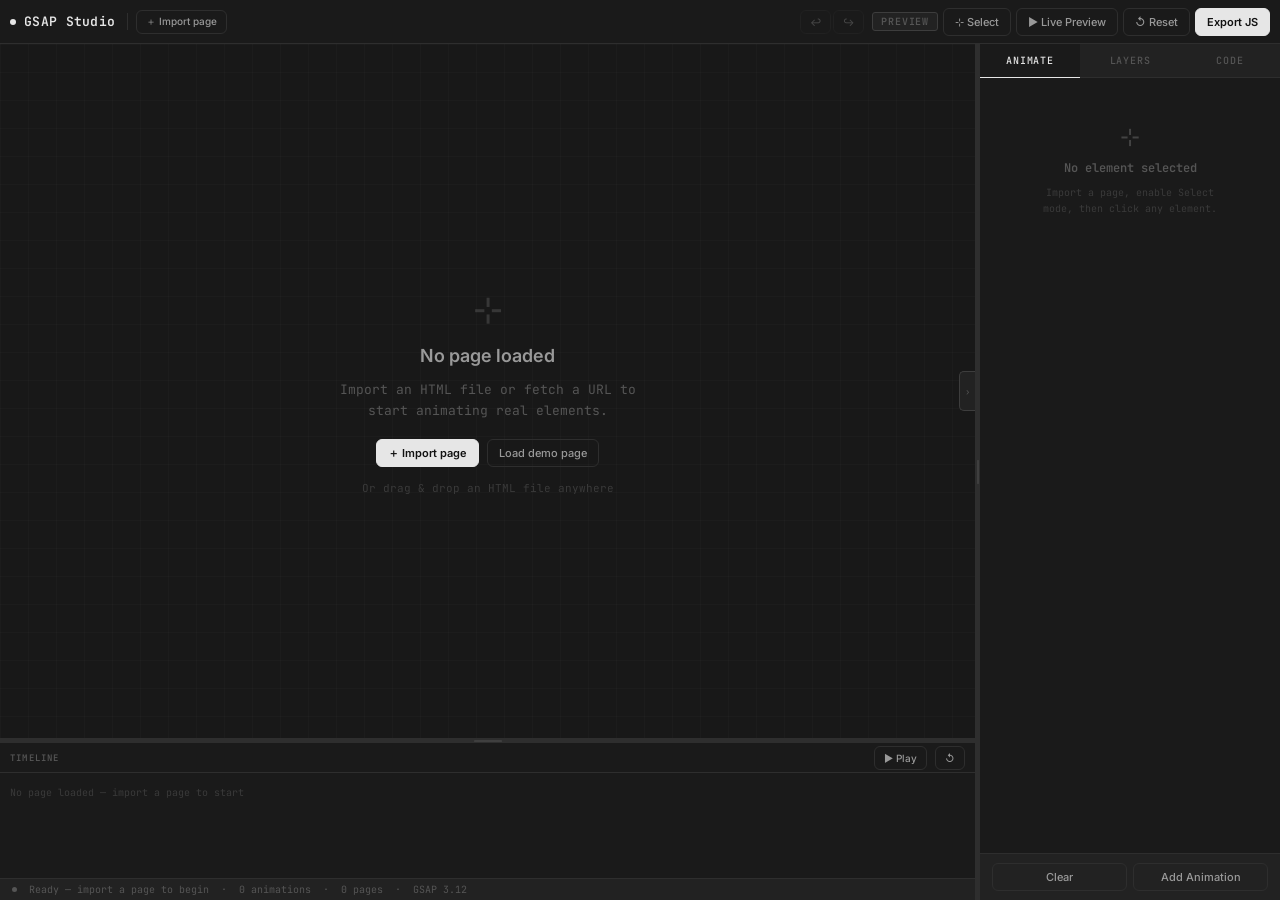
<file: index.html>
<!DOCTYPE html>
<html lang="en">
<head>
  <meta charset="UTF-8">
  <meta name="viewport" content="width=device-width, initial-scale=1.0">
  <title>GSAP Animation Studio</title>
  <link rel="stylesheet" href="styles.css">
</head>
<body>

<!-- ══ TOP BAR ════════════════════════════════════════════════════════════════ -->
<div class="topbar">
  <div class="logo">
    <div class="logo-dot"></div>
    GSAP Studio
  </div>

  <!-- Import bar -->
  <div class="import-bar">
    <button class="btn btn-sm" onclick="openImportModal()" title="Import HTML file or URL">
      ＋ Import page
    </button>
    <!-- page tabs rendered here by JS -->
    <div class="page-tabs" id="page-tabs"></div>
  </div>

  <div class="topbar-right">
    <div class="undo-group">
      <button class="btn btn-sm" id="btn-undo" onclick="undo()" disabled title="Undo ⌘Z">↩</button>
      <button class="btn btn-sm" id="btn-redo" onclick="redo()" disabled title="Redo ⌘⇧Z">↪</button>
    </div>
    <span class="mode-badge" id="mode-badge">PREVIEW</span>
    <button class="btn" id="toggle-select-btn" onclick="toggleSelectMode()">⊹ Select</button>
    <button class="btn" id="live-preview-btn" onclick="toggleLivePreview()" title="Inject real GSAP into page and preview ScrollTrigger live (⌘P)">▶ Live Preview</button>
    <button class="btn" id="reset-btn" onclick="resetLive()" title="Kill all GSAP animations">↺ Reset</button>
    <button class="btn btn-primary" onclick="showTab('code')">Export JS</button>
  </div>
</div>


<!-- ══ MAIN ROW ═══════════════════════════════════════════════════════════════ -->
<div class="main-row">

  <!-- ── CANVAS COLUMN ──────────────────────────────────────────────────────── -->
  <div class="canvas-col">

    <!-- The sandbox: shows either the iframe or the welcome screen -->
    <div class="demo-site" id="demo-site">

      <!-- Welcome / empty state -->
      <div class="welcome-screen" id="welcome-screen">
        <div class="welcome-icon">⊹</div>
        <div class="welcome-title">No page loaded</div>
        <div class="welcome-desc">Import an HTML file or fetch a URL to start animating real elements.</div>
        <div class="welcome-actions">
          <button class="btn btn-primary" onclick="openImportModal()">＋ Import page</button>
          <button class="btn" onclick="loadDemoPage()">Load demo page</button>
        </div>
        <div class="welcome-hint">Or drag &amp; drop an HTML file anywhere</div>
      </div>

      <iframe id="page-frame" class="page-frame" style="display:none"
              title="Page sandbox"></iframe>

      <!-- Overlay: hover + selected highlights live here, on top of iframe -->
      <div class="overlay-layer" id="overlay-layer" style="display:none">
        <div class="hover-highlight" id="hover-highlight">
          <div class="hover-label" id="hover-label"></div>
        </div>
        <div id="selected-highlights"></div>
      </div>

      <!-- Instruction nudge -->
      <div class="instruction-overlay" id="instruction-overlay" style="display:none">
        <div class="instruction-title">Click any element to animate it</div>
        <div class="instruction-desc">Enable ⊹ Select mode · hover to highlight · click to capture</div>
      </div>

      <!-- Loading spinner -->
      <div class="loading-overlay" id="loading-overlay" style="display:none">
        <div class="spinner"></div>
        <div class="loading-text" id="loading-text">Loading…</div>
      </div>

      <!-- Collapse tab -->
      <!-- Live preview badge — visible when GSAP is injected -->
      <div class="live-badge" id="live-badge" style="display:none">
        <span class="live-dot"></span>
        GSAP LIVE
        <span class="live-scroll-hint" id="live-scroll-hint"></span>
      </div>

      <div class="collapse-tab" id="collapse-tab" onclick="togglePanel()" title="Toggle panel ⌘[">›</div>
    </div>

    <!-- ── TIMELINE ── -->
    <div class="timeline-section" id="timeline-section">
      <div class="timeline-resize-handle" id="timeline-resize-handle"></div>
      <div class="timeline-toolbar">
        <span class="timeline-toolbar-label">Timeline</span>
        <div style="flex:1"></div>
        <button class="btn btn-sm" onclick="previewAll()">▶ Play</button>
        <button class="btn btn-sm" onclick="resetAll()">↺</button>
      </div>
      <div class="timeline-body" id="timeline-body">
        <div class="tl-empty">No animations yet — import a page and select elements</div>
      </div>
    </div>

    <!-- Status -->
    <div class="status-bar">
      <div class="status-dot"></div>
      <span id="status-text">Ready — import a page to begin</span>
      <span>·</span>
      <span id="anim-count">0 animations</span>
      <span>·</span>
      <span id="page-count">0 pages</span>
      <span>·</span>
      <span>GSAP 3.12</span>
    </div>

  </div><!-- /canvas-col -->

  <div class="resize-handle" id="resize-handle"></div>

  <!-- ── RIGHT PANEL ─────────────────────────────────────────────────────────── -->
  <div class="right-panel" id="right-panel">
    <div class="panel-tabs">
      <button class="panel-tab active" onclick="showTab('animate')" id="tab-animate">Animate</button>
      <button class="panel-tab"        onclick="showTab('layers')"  id="tab-layers">Layers</button>
      <button class="panel-tab"        onclick="showTab('code')"    id="tab-code">Code</button>
    </div>

    <!-- ANIMATE -->
    <div class="tab-content active" id="tab-animate-content">
      <div class="panel-body">
        <div class="empty-state" id="empty-state">
          <div class="empty-icon">⊹</div>
          <div class="empty-title">No element selected</div>
          <div class="empty-desc">Import a page, enable Select mode, then click any element.</div>
        </div>
        <div id="anim-config" style="display:none">
          <div class="edit-indicator" id="edit-indicator" style="display:none">
            <div class="edit-indicator-dot"></div>
            <span id="edit-indicator-text">Editing…</span>
            <div style="flex:1"></div>
            <button class="btn btn-sm" onclick="cancelEdit()">Cancel</button>
          </div>

          <div class="section-header" style="display:flex;align-items:center;justify-content:space-between">
            Target Selector
            <span style="color:var(--text4);font-weight:400;letter-spacing:0;text-transform:none;font-size:9px">shift+click to multi-select</span>
          </div>
          <div class="selector-display">
            <span style="color:var(--text3)">⌖</span>
            <input class="selector-input" id="selector-input" type="text" placeholder="click element…"/>
            <span class="selection-count" id="selection-count" style="display:none">1</span>
          </div>

          <div class="section-header">Type</div>
          <div class="anim-type-grid">
            <button class="anim-type-btn active" onclick="setAnimType('fade')"   id="type-fade"><span class="anim-icon">◌</span>Fade</button>
            <button class="anim-type-btn"        onclick="setAnimType('slide')"  id="type-slide"><span class="anim-icon">→</span>Slide</button>
            <button class="anim-type-btn"        onclick="setAnimType('scale')"  id="type-scale"><span class="anim-icon">⊞</span>Scale</button>
            <button class="anim-type-btn"        onclick="setAnimType('rotate')" id="type-rotate"><span class="anim-icon">↻</span>Rotate</button>
          </div>

          <div class="section-header">Presets</div>
          <div class="preset-row">
            <div class="preset-chip" onclick="applyPreset('hero-in')">hero-in</div>
            <div class="preset-chip" onclick="applyPreset('fade-up')">fade-up</div>
            <div class="preset-chip" onclick="applyPreset('bounce-in')">bounce</div>
            <div class="preset-chip" onclick="applyPreset('slide-left')">slide-left</div>
            <div class="preset-chip" onclick="applyPreset('zoom-in')">zoom-in</div>
            <div class="preset-chip" onclick="applyPreset('flip')">flip</div>
          </div>

          <div class="section-header">Method &amp; Ease</div>
          <div class="field-row">
            <div class="field">
              <div class="field-label">Method</div>
              <select class="field-input" id="gsap-method" onchange="syncFromFields()">
                <option value="from">gsap.from()</option>
                <option value="to">gsap.to()</option>
                <option value="fromTo">gsap.fromTo()</option>
              </select>
            </div>
            <div class="field">
              <div class="field-label">Ease</div>
              <select class="field-input" id="ease-input" onchange="syncFromFields()">
                <optgroup label="── Linear">
                  <option value="none">none (linear)</option>
                </optgroup>
                <optgroup label="── Power (most used)">
                  <option value="power1.out" selected>power1.out</option>
                  <option value="power1.in">power1.in</option>
                  <option value="power1.inOut">power1.inOut</option>
                  <option value="power2.out">power2.out</option>
                  <option value="power2.in">power2.in</option>
                  <option value="power2.inOut">power2.inOut</option>
                  <option value="power3.out">power3.out</option>
                  <option value="power3.in">power3.in</option>
                  <option value="power3.inOut">power3.inOut</option>
                  <option value="power4.out">power4.out</option>
                  <option value="power4.in">power4.in</option>
                  <option value="power4.inOut">power4.inOut</option>
                </optgroup>
                <optgroup label="── Sine">
                  <option value="sine.out">sine.out</option>
                  <option value="sine.in">sine.in</option>
                  <option value="sine.inOut">sine.inOut</option>
                </optgroup>
                <optgroup label="── Expo">
                  <option value="expo.out">expo.out</option>
                  <option value="expo.in">expo.in</option>
                  <option value="expo.inOut">expo.inOut</option>
                </optgroup>
                <optgroup label="── Circ">
                  <option value="circ.out">circ.out</option>
                  <option value="circ.in">circ.in</option>
                  <option value="circ.inOut">circ.inOut</option>
                </optgroup>
                <optgroup label="── Back (overshoot)">
                  <option value="back.out(1.7)">back.out (1.7)</option>
                  <option value="back.out(2.5)">back.out (2.5)</option>
                  <option value="back.in(1.7)">back.in (1.7)</option>
                  <option value="back.inOut(1.7)">back.inOut (1.7)</option>
                </optgroup>
                <optgroup label="── Elastic">
                  <option value="elastic.out(1,0.3)">elastic.out (1, 0.3)</option>
                  <option value="elastic.out(1,0.5)">elastic.out (1, 0.5)</option>
                  <option value="elastic.in(1,0.3)">elastic.in (1, 0.3)</option>
                  <option value="elastic.inOut(1,0.3)">elastic.inOut (1, 0.3)</option>
                </optgroup>
                <optgroup label="── Bounce">
                  <option value="bounce.out">bounce.out</option>
                  <option value="bounce.in">bounce.in</option>
                  <option value="bounce.inOut">bounce.inOut</option>
                </optgroup>
                <optgroup label="── Steps">
                  <option value="steps(4)">steps (4)</option>
                  <option value="steps(6)">steps (6)</option>
                  <option value="steps(10)">steps (10)</option>
                  <option value="steps(20)">steps (20)</option>
                </optgroup>
              </select>
            </div>
          </div>

          <div class="section-header">Timing</div>
          <div class="range-row">
            <div class="range-header"><span class="field-label">Duration</span><span class="range-val" id="duration-val">1.0s</span></div>
            <input type="range" min="0.1" max="3" step="0.1" value="1" id="duration-slider" oninput="updateRange(this,'duration-val','s');syncFromFields()">
          </div>
          <div class="range-row">
            <div class="range-header"><span class="field-label">Delay</span><span class="range-val" id="delay-val">0.0s</span></div>
            <input type="range" min="0" max="2" step="0.1" value="0" id="delay-slider" oninput="updateRange(this,'delay-val','s');syncFromFields()">
          </div>

          <div class="divider"></div>
          <div class="section-header">Transform</div>
          <div class="field-row">
            <div class="field"><div class="field-label">X (px)</div><input class="field-input" type="number" id="x-input" value="0" oninput="syncFromFields()"></div>
            <div class="field"><div class="field-label">Y (px)</div><input class="field-input" type="number" id="y-input" value="60" oninput="syncFromFields()"></div>
          </div>
          <div class="field-row">
            <div class="field"><div class="field-label">Scale</div><input class="field-input" type="number" id="scale-input" value="1" step="0.1" oninput="syncFromFields()"></div>
            <div class="field"><div class="field-label">Opacity</div><input class="field-input" type="number" id="opacity-input" value="0" step="0.1" min="0" max="1" oninput="syncFromFields()"></div>
          </div>
          <div class="field-row">
            <div class="field"><div class="field-label">Rotation °</div><input class="field-input" type="number" id="rotation-input" value="0" oninput="syncFromFields()"></div>
            <div class="field"><div class="field-label">Stagger (s)</div><input class="field-input" type="number" id="stagger-input" value="0" step="0.05" oninput="syncFromFields()"></div>
          </div>

          <div class="divider"></div>
          <div class="toggle-row">
            <span class="toggle-label">ScrollTrigger</span>
            <div class="toggle" id="scroll-toggle" onclick="toggleScrollTrigger()"></div>
          </div>
          <div class="st-panel" id="st-panel" style="display:none">
            <div class="st-title">ScrollTrigger</div>

            <!-- Trigger element -->
            <div class="field" style="margin-bottom:6px">
              <div class="field-label">Trigger element <span class="field-label-hint">(defaults to selector)</span></div>
              <input class="field-input" type="text" id="st-trigger" placeholder="leave blank = same as selector" oninput="syncFromFields()">
            </div>

            <!-- Start / End -->
            <div class="field-row">
              <div class="field"><div class="field-label">Start</div><input class="field-input" type="text" id="st-start" value="top 80%" oninput="syncFromFields()"></div>
              <div class="field"><div class="field-label">End</div><input class="field-input" type="text" id="st-end" value="bottom 20%" oninput="syncFromFields()"></div>
            </div>

            <!-- Scrub row: toggle + smoothing number -->
            <div class="st-scrub-row">
              <div class="toggle-row" style="margin-bottom:0;flex:1">
                <span class="toggle-label">Scrub</span>
                <div class="toggle" id="scrub-toggle" onclick="toggleScrub()"></div>
              </div>
              <div class="st-scrub-num" id="scrub-num-wrap" style="display:none">
                <input class="field-input" type="number" id="scrub-amount" value="1" min="0" step="0.5"
                       title="Smoothing (seconds). 0 = linked to scroll, 1+ = lag"
                       style="width:60px;text-align:center" oninput="syncFromFields()">
                <span class="field-label" style="white-space:nowrap">s lag</span>
              </div>
            </div>

            <!-- toggleActions -->
            <div class="st-section-label">toggleActions</div>
            <div class="st-ta-presets" id="st-ta-presets">
              <div class="st-ta-chip active" onclick="applyTAPreset('play none none none',this)">play once</div>
              <div class="st-ta-chip" onclick="applyTAPreset('play none none reverse',this)">↩ reverse</div>
              <div class="st-ta-chip" onclick="applyTAPreset('restart none none none',this)">restart</div>
              <div class="st-ta-chip" onclick="applyTAPreset('play none none reset',this)">reset</div>
              <div class="st-ta-chip" onclick="applyTAPreset('play pause resume reverse',this)">toggle</div>
              <div class="st-ta-chip" id="st-ta-custom-chip" onclick="applyTAPreset('custom',this)">custom…</div>
            </div>
            <!-- custom selects — shown only when custom preset active -->
            <div class="st-ta-custom" id="st-ta-custom" style="display:none">
              <div class="field-row" style="margin-bottom:4px">
                <div class="field"><div class="field-label">onEnter</div>
                  <select class="field-input" id="ta-enter" onchange="buildCustomTA()">
                    <option value="play">play</option><option value="pause">pause</option>
                    <option value="resume">resume</option><option value="reverse">reverse</option>
                    <option value="restart">restart</option><option value="reset">reset</option>
                    <option value="complete">complete</option><option value="none">none</option>
                  </select>
                </div>
                <div class="field"><div class="field-label">onLeave</div>
                  <select class="field-input" id="ta-leave" onchange="buildCustomTA()">
                    <option value="none">none</option><option value="pause">pause</option>
                    <option value="play">play</option><option value="resume">resume</option>
                    <option value="reverse">reverse</option><option value="restart">restart</option>
                    <option value="reset">reset</option><option value="complete">complete</option>
                  </select>
                </div>
              </div>
              <div class="field-row">
                <div class="field"><div class="field-label">onEnterBack</div>
                  <select class="field-input" id="ta-enter-back" onchange="buildCustomTA()">
                    <option value="none">none</option><option value="resume">resume</option>
                    <option value="play">play</option><option value="pause">pause</option>
                    <option value="reverse">reverse</option><option value="restart">restart</option>
                    <option value="reset">reset</option><option value="complete">complete</option>
                  </select>
                </div>
                <div class="field"><div class="field-label">onLeaveBack</div>
                  <select class="field-input" id="ta-leave-back" onchange="buildCustomTA()">
                    <option value="none">none</option><option value="reverse">reverse</option>
                    <option value="play">play</option><option value="pause">pause</option>
                    <option value="resume">resume</option><option value="restart">restart</option>
                    <option value="reset">reset</option><option value="complete">complete</option>
                  </select>
                </div>
              </div>
            </div>
            <!-- hidden input storing the composed toggleActions string -->
            <input type="hidden" id="st-toggle-actions" value="play none none none">

            <!-- Pin / Markers / Once -->
            <div class="st-flags-row">
              <div class="st-flag" onclick="toggleSTFlag('st-pin')" id="st-pin">
                <span class="st-flag-icon">📌</span> pin
              </div>
              <div class="st-flag" onclick="toggleSTFlag('st-markers')" id="st-markers">
                <span class="st-flag-icon">⬚</span> markers
              </div>
              <div class="st-flag" onclick="toggleSTFlag('st-once')" id="st-once">
                <span class="st-flag-icon">①</span> once
              </div>
            </div>

          </div>
          <div class="toggle-row">
            <span class="toggle-label">Add to timeline (tl)</span>
            <div class="toggle" id="timeline-toggle" onclick="toggleTimeline()"></div>
          </div>
          <button class="add-anim-btn" id="add-anim-btn" onclick="commitAnimation()">+ Add to stack</button>
        </div>
      </div>
      <div class="panel-footer">
        <button class="btn" onclick="clearSelected()">Clear</button>
        <button class="btn" id="commit-btn" onclick="commitAnimation()">Add Animation</button>
      </div>
    </div>

    <!-- LAYERS -->
    <div class="tab-content" id="tab-layers-content">
      <div class="panel-body">
        <div class="section-header">Animation Stack</div>
        <div id="animations-list"></div>
      </div>
      <div class="panel-footer">
        <button class="btn" onclick="clearAllAnimations()">Clear All</button>
        <button class="btn" onclick="previewAll()">▶ Preview All</button>
      </div>
    </div>

    <!-- CODE -->
    <div class="tab-content" id="tab-code-content">
      <div class="panel-body">
        <div class="section-header">GSAP Code — live editable</div>
        <div class="code-editor-wrap">
          <div class="code-toolbar">
            <span class="code-lang">JavaScript</span>
            <span class="code-dirty-badge" id="dirty-badge">parsing…</span>
            <button class="btn btn-sm" onclick="copyCode()">copy</button>
          </div>
          <textarea class="code-editor" id="code-editor" spellcheck="false" autocorrect="off" autocapitalize="off"></textarea>
          <div class="parse-error" id="parse-error"></div>
        </div>
        <div class="divider"></div>
        <div class="section-header">CDN Script Tags</div>
        <div class="code-block">
          <div class="code-toolbar">
            <span class="code-lang">HTML</span>
            <button class="btn btn-sm" onclick="copyCDN()">copy</button>
          </div>
          <div class="code-content" id="cdn-output"></div>
        </div>
        <div class="divider"></div>
        <p class="hint">Edit JS directly — changes sync back in 500ms. Paste into a &lt;script&gt; tag in your project.</p>
      </div>
      <div class="panel-footer">
        <button class="btn" onclick="copyCode()">Copy JS</button>
        <button class="btn btn-primary" onclick="downloadCode()">Download .js</button>
      </div>
    </div>

  </div><!-- /right-panel -->
</div><!-- /main-row -->


<!-- ══ IMPORT MODAL ════════════════════════════════════════════════════════════ -->
<div class="modal-backdrop" id="modal-backdrop" style="display:none" onclick="closeImportModal()"></div>
<div class="modal" id="import-modal" style="display:none">
  <div class="modal-header">
    <span class="modal-title">Import Page</span>
    <button class="btn btn-sm" onclick="closeImportModal()">✕</button>
  </div>

  <div class="modal-tabs">
    <button class="modal-tab active" id="mtab-url"  onclick="switchModalTab('url')">URL Fetch</button>
    <button class="modal-tab"        id="mtab-file" onclick="switchModalTab('file')">HTML File</button>
  </div>

  <!-- URL tab -->
  <div class="modal-body" id="mtab-url-body">
    <div class="modal-field-label">Page URL</div>
    <div class="modal-url-row">
      <input class="modal-input" id="url-input" type="url"
             placeholder="https://example.com"
             onkeydown="if(e.key==='Enter')fetchUrl()"/>
      <button class="btn btn-primary" onclick="fetchUrl()">Fetch</button>
    </div>
    <div class="modal-note" id="url-note">
      ⚠ Most production sites block cross-origin fetches (CORS). Works best with your own sites, local dev servers, or sites that allow it. If it fails, use the HTML File tab instead.
    </div>
    <div class="modal-error" id="url-error" style="display:none"></div>
  </div>

  <!-- File tab -->
  <div class="modal-body" id="mtab-file-body" style="display:none">
    <div class="drop-zone" id="drop-zone"
         onclick="document.getElementById('file-input').click()"
         ondragover="event.preventDefault();this.classList.add('drag-over')"
         ondragleave="this.classList.remove('drag-over')"
         ondrop="handleFileDrop(event)">
      <div class="drop-icon">⎙</div>
      <div class="drop-title">Drop HTML file here</div>
      <div class="drop-sub">or click to browse</div>
    </div>
    <input type="file" id="file-input" accept=".html,.htm" style="display:none" onchange="handleFileInput(event)">
    <div class="modal-note">
      Relative asset paths (images, fonts, CSS) work best when all files are in the same folder or use absolute URLs.
    </div>
  </div>

  <div class="modal-footer">
    <div class="modal-page-label">Page name (optional)</div>
    <input class="modal-input" id="page-name-input" type="text" placeholder="Home, About, etc."/>
  </div>
</div>


<!-- ══ TOAST ══════════════════════════════════════════════════════════════════ -->
<div class="toast" id="toast"></div>

<!-- ══ GLOBAL DRAG-DROP (file onto app) ═══════════════════════════════════════ -->
<script>
document.addEventListener('dragover', e => e.preventDefault());
document.addEventListener('drop', e => {
  e.preventDefault();
  const file = e.dataTransfer.files[0];
  if (file && (file.name.endsWith('.html') || file.name.endsWith('.htm'))) {
    loadHtmlFile(file);
  }
});
</script>

<script src="studio.js"></script>
</body>
</html>
</file>
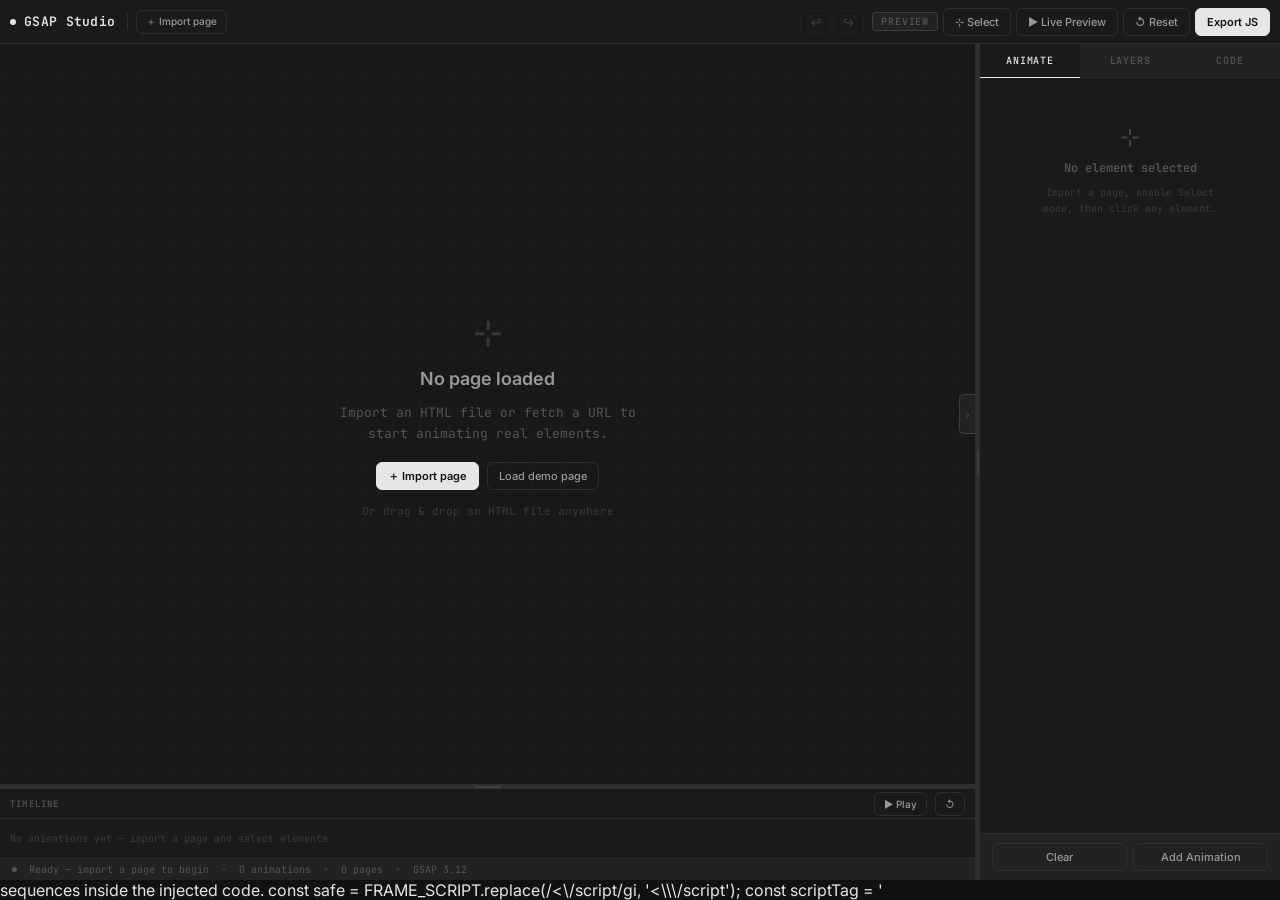
<file: gsap-animation-studio.html>
<!DOCTYPE html>
<html lang="en">
<head>
  <meta charset="UTF-8">
  <meta name="viewport" content="width=device-width, initial-scale=1.0">
  <title>GSAP Animation Studio</title>
  <style>
/* ═══════════════════════════════════════════════════════════
   GSAP ANIMATION STUDIO — styles.css  v4
   + Page import · iframe sandbox · multi-page tabs
═══════════════════════════════════════════════════════════ */

@import url('https://fonts.googleapis.com/css2?family=JetBrains+Mono:wght@300;400;500;600&family=Inter:wght@400;500;600;700&display=swap');

:root {
  --bg:        #111;
  --surface:   #1a1a1a;
  --surface2:  #222;
  --surface3:  #2a2a2a;
  --surface4:  #333;
  --border:    #2e2e2e;
  --border2:   #3d3d3d;
  --border3:   #505050;
  --text:      #e6e6e6;
  --text2:     #999;
  --text3:     #555;
  --text4:     #3a3a3a;
  --accent-bg: rgba(255,255,255,.06);
  --accent-bd: rgba(255,255,255,.16);
  --mono: 'JetBrains Mono', monospace;
  --sans: 'Inter', sans-serif;
  --r: 6px;
}

*,*::before,*::after { box-sizing:border-box; margin:0; padding:0; }

body {
  background:var(--bg); color:var(--text);
  font-family:var(--sans); height:100vh; overflow:hidden;
  display:flex; flex-direction:column;
}

/* ── TOP BAR ──────────────────────────────────────────────────────────────── */

.topbar {
  flex-shrink:0; height:44px;
  background:var(--surface); border-bottom:1px solid var(--border);
  display:flex; align-items:center; padding:0 10px; gap:8px; z-index:200;
}

.logo {
  font-family:var(--mono); font-weight:600; font-size:13px; letter-spacing:.3px;
  color:var(--text); display:flex; align-items:center; gap:8px;
  padding-right:12px; border-right:1px solid var(--border); white-space:nowrap; flex-shrink:0;
}
.logo-dot { width:6px;height:6px;background:var(--text);border-radius:50%;animation:blink 3s ease infinite; }
@keyframes blink{0%,100%{opacity:1}50%{opacity:.2}}

/* import bar — takes most of the topbar */
.import-bar {
  flex:1; display:flex; align-items:center; gap:6px; overflow:hidden; min-width:0;
}

.page-tabs {
  display:flex; gap:3px; align-items:center;
  overflow-x:auto; overflow-y:hidden;
  scrollbar-width:none; flex:1;
}
.page-tabs::-webkit-scrollbar { display:none; }

.page-tab {
  display:flex; align-items:center; gap:5px;
  height:26px; padding:0 10px;
  background:var(--surface2); border:1px solid var(--border);
  border-radius:var(--r); font-size:11px; color:var(--text3);
  cursor:pointer; transition:all .12s; white-space:nowrap; flex-shrink:0;
  font-family:var(--mono); user-select:none;
}
.page-tab:hover { color:var(--text2); border-color:var(--border2); }
.page-tab.active {
  background:var(--surface3); border-color:var(--border3); color:var(--text);
}
.page-tab-close {
  width:14px; height:14px; border-radius:3px;
  display:flex; align-items:center; justify-content:center;
  font-size:10px; color:var(--text3); transition:all .1s;
}
.page-tab-close:hover { background:var(--surface4); color:var(--text); }

.page-tab-favicon {
  width:12px; height:12px; border-radius:2px;
  background:var(--surface3); flex-shrink:0; font-size:10px;
  display:flex; align-items:center; justify-content:center;
}

.topbar-right { display:flex; align-items:center; gap:5px; flex-shrink:0; }
.undo-group   { display:flex; gap:2px; margin-right:3px; }

.mode-badge {
  padding:2px 8px; border-radius:3px; font-size:10px; font-weight:600;
  font-family:var(--mono); letter-spacing:.8px; text-transform:uppercase;
  border:1px solid var(--border2); background:var(--surface2); color:var(--text3); transition:all .15s;
}
.mode-badge.active { background:var(--accent-bg); border-color:var(--accent-bd); color:var(--text); }

/* ── BUTTONS ─────────────────────────────────────────────────────────────── */

.btn {
  height:28px; padding:0 11px; border-radius:var(--r);
  border:1px solid var(--border); font-family:var(--sans); font-size:11px; font-weight:500;
  cursor:pointer; transition:all .12s; display:flex; align-items:center; gap:5px;
  background:transparent; color:var(--text2); white-space:nowrap; user-select:none;
}
.btn:hover    { background:var(--surface2); color:var(--text); border-color:var(--border2); }
.btn:disabled { opacity:.35; cursor:default; pointer-events:none; }
.btn.active   { background:var(--accent-bg); color:var(--text); border-color:var(--accent-bd); }
.btn-sm       { height:24px; padding:0 9px; font-size:10px; }
.btn-primary  { background:var(--text); color:#111; border-color:var(--text); font-weight:600; }
.btn-primary:hover { background:#ccc; border-color:#ccc; color:#111; }

/* ── MAIN ROW ────────────────────────────────────────────────────────────── */

.main-row {
  flex:1; display:flex; overflow:hidden; min-height:0;
}
.canvas-col {
  flex:1; min-width:0; display:flex; flex-direction:column; overflow:hidden;
}

/* ── DEMO SITE / IFRAME ──────────────────────────────────────────────────── */

.demo-site {
  flex:1; position:relative; overflow:hidden; min-height:0;
  background:#181818;
  background-image:
    linear-gradient(rgba(255,255,255,.017) 1px,transparent 1px),
    linear-gradient(90deg,rgba(255,255,255,.017) 1px,transparent 1px);
  background-size:28px 28px;
}

.page-frame {
  width:100%; height:100%;
  border:none; background:#fff; display:block;
}

/* Overlay sits on top of iframe — MUST be fully pointer-events:none
   so all mouse events pass through to the iframe beneath */
.overlay-layer {
  position:absolute; inset:0;
  pointer-events: none;   /* layer itself never intercepts */
  z-index:100;
}

.hover-highlight {
  position:absolute;
  border:1px solid rgba(160,100,255,.6);
  background:rgba(140,80,255,.06);
  border-radius:3px;
  pointer-events: none;
  display:none;
}
.hover-label {
  position:absolute; background:#222; color:var(--text2);
  font-family:var(--mono); font-size:10px; padding:2px 7px;
  border-radius:3px; white-space:nowrap; top:-22px; left:0;
  border:1px solid var(--border2);
  pointer-events: none;
}
.selected-highlight {
  position:absolute;
  border:2px solid #a855f7;
  background:rgba(168,85,247,.08);
  border-radius:3px;
  pointer-events: none;
  box-shadow:0 0 0 1px rgba(168,85,247,.2);
}
.selected-label {
  position:absolute;
  background:#a855f7;
  color:#fff;
  font-family:var(--mono); font-size:10px; font-weight:600;
  padding:2px 7px; border-radius:3px; white-space:nowrap; bottom:-22px; left:0;
  pointer-events: none;
}

/* ── WELCOME SCREEN ──────────────────────────────────────────────────────── */

.welcome-screen {
  position:absolute; inset:0; display:flex; flex-direction:column;
  align-items:center; justify-content:center; gap:14px; text-align:center; padding:40px;
}
.welcome-icon  { font-size:36px; opacity:.15; }
.welcome-title { font-size:18px; font-weight:600; color:var(--text2); }
.welcome-desc  { font-size:13px; color:var(--text3); max-width:300px; line-height:1.6; font-family:var(--mono); }
.welcome-actions { display:flex; gap:8px; margin-top:4px; }
.welcome-hint  { font-size:11px; color:var(--text4); font-family:var(--mono); }

/* ── INSTRUCTION OVERLAY ─────────────────────────────────────────────────── */

.instruction-overlay {
  position:absolute; top:50%; left:50%;
  transform:translate(-50%,-50%);
  background:rgba(17,17,17,.9); border:1px solid var(--border2);
  border-radius:8px; padding:16px 22px; text-align:center;
  z-index:150; backdrop-filter:blur(8px); pointer-events:none;
}
.instruction-title { font-size:13px; font-weight:600; color:var(--text); margin-bottom:4px; }
.instruction-desc  { font-size:11px; color:var(--text3); line-height:1.5; font-family:var(--mono); }

/* ── LOADING ─────────────────────────────────────────────────────────────── */

.loading-overlay {
  position:absolute; inset:0; background:rgba(17,17,17,.8);
  display:flex; flex-direction:column; align-items:center; justify-content:center; gap:14px;
  z-index:200;
}
.spinner {
  width:28px; height:28px; border:2px solid var(--border2);
  border-top-color:var(--text3); border-radius:50%;
  animation:spin .7s linear infinite;
}
@keyframes spin { to{transform:rotate(360deg)} }
.loading-text { font-size:12px; color:var(--text3); font-family:var(--mono); }

/* collapse tab */
.collapse-tab {
  position:absolute; right:0; top:50%; transform:translateY(-50%);
  z-index:201; width:16px; height:40px;
  background:var(--surface2); border:1px solid var(--border2);
  border-right:none; border-radius:5px 0 0 5px;
  cursor:pointer; display:flex; align-items:center; justify-content:center;
  color:var(--text3); font-size:9px; transition:all .15s; user-select:none;
}
.collapse-tab:hover { background:var(--surface3); color:var(--text2); }

/* ── LIVE PREVIEW BADGE ──────────────────────────────────────────────────── */

.live-badge {
  position: absolute;
  top: 10px;
  left: 50%;
  transform: translateX(-50%);
  z-index: 160;
  display: flex;
  align-items: center;
  gap: 7px;
  background: rgba(17,17,17,.92);
  border: 1px solid rgba(168,85,247,.5);
  border-radius: 20px;
  padding: 5px 14px 5px 10px;
  font-family: var(--mono);
  font-size: 10px;
  font-weight: 700;
  letter-spacing: 1px;
  color: #c084fc;
  pointer-events: none;
  box-shadow: 0 0 20px rgba(168,85,247,.2);
}

.live-dot {
  width: 7px; height: 7px;
  border-radius: 50%;
  background: #a855f7;
  box-shadow: 0 0 8px #a855f7;
  animation: live-pulse 1.4s ease infinite;
}
@keyframes live-pulse {
  0%,100% { opacity:1; transform:scale(1); }
  50%      { opacity:.4; transform:scale(.7); }
}

.live-scroll-hint {
  color: var(--text3);
  font-weight: 400;
  letter-spacing: .3px;
  font-size: 9px;
}

/* Live Preview active state for topbar button */
.btn#live-preview-btn.live-active {
  background: rgba(168,85,247,.15);
  border-color: rgba(168,85,247,.5);
  color: #c084fc;
}

/* ── TIMELINE ────────────────────────────────────────────────────────────── */

.timeline-section {
  flex-shrink:0; display:flex; flex-direction:column;
  background:var(--surface); border-top:1px solid var(--border);
  overflow:hidden; min-height:32px;
}
.timeline-resize-handle {
  height:4px; flex-shrink:0; background:var(--border); cursor:row-resize;
  position:relative; transition:background .15s;
}
.timeline-resize-handle:hover,.timeline-resize-handle.dragging { background:var(--border3); }
.timeline-resize-handle::before { content:''; position:absolute; inset:-5px 0; }
.timeline-resize-handle::after {
  content:''; position:absolute; top:50%; left:50%;
  transform:translate(-50%,-50%); width:28px; height:1px;
  background:var(--border3); border-radius:1px;
}
.timeline-toolbar {
  height:30px; flex-shrink:0; display:flex; align-items:center;
  padding:0 10px; gap:8px; border-bottom:1px solid var(--border);
}
.timeline-toolbar-label { font-size:9px; font-weight:600; color:var(--text3); letter-spacing:1.2px; text-transform:uppercase; font-family:var(--mono); }
.timeline-body {
  flex:1; overflow-y:auto; overflow-x:hidden; padding:5px 10px;
  display:flex; flex-direction:column; gap:3px;
  scrollbar-width:thin; scrollbar-color:var(--border) transparent;
}
.timeline-body::-webkit-scrollbar { width:3px; }
.timeline-body::-webkit-scrollbar-thumb { background:var(--border2); border-radius:2px; }
.tl-empty { font-size:10px; color:var(--text4); font-family:var(--mono); padding:8px 0; }

.tl-row { display:flex; align-items:center; gap:8px; height:26px; flex-shrink:0; }
.tl-row-label {
  width:110px; flex-shrink:0; font-family:var(--mono); font-size:10px;
  color:var(--text3); white-space:nowrap; overflow:hidden; text-overflow:ellipsis;
  cursor:pointer; padding:0 4px; border-radius:3px; transition:color .12s;
}
.tl-row-label:hover { color:var(--text2); }
.tl-row-label.selected { color:var(--text); }
.tl-track {
  flex:1; height:20px; background:var(--surface2);
  border-radius:3px; border:1px solid var(--border); position:relative; overflow:visible;
}
.tl-block {
  position:absolute; top:2px; height:14px; border-radius:3px;
  display:flex; align-items:center; padding:0 5px;
  font-size:9px; font-family:var(--mono); white-space:nowrap;
  cursor:pointer; overflow:hidden; transition:filter .12s; user-select:none;
}
.tl-block:hover { filter:brightness(1.4); }
.tl-block.selected { outline:1px solid rgba(255,255,255,.5); outline-offset:1px; }
.tl-cursor {
  position:absolute; top:-2px; bottom:-2px; width:1px; background:#666; pointer-events:none; z-index:10;
}
.tl-cursor::before {
  content:''; position:absolute; top:-3px; left:-3px;
  width:7px; height:7px; background:#666; border-radius:50%;
}

/* ── STATUS ──────────────────────────────────────────────────────────────── */

.status-bar {
  height:22px; flex-shrink:0; background:var(--surface2); border-top:1px solid var(--border);
  display:flex; align-items:center; padding:0 12px; gap:12px;
  font-size:10px; color:var(--text3); font-family:var(--mono);
}
.status-dot { width:5px; height:5px; border-radius:50%; background:var(--text3); }

/* ── PANEL RESIZE ────────────────────────────────────────────────────────── */

.resize-handle {
  width:5px; flex-shrink:0; background:var(--border); cursor:col-resize;
  position:relative; transition:background .15s; z-index:10;
}
.resize-handle:hover,.resize-handle.dragging { background:var(--border3); }
.resize-handle::before { content:''; position:absolute; inset:0 -6px; }
.resize-handle::after {
  content:''; position:absolute; top:50%; left:50%;
  transform:translate(-50%,-50%); width:1px; height:24px;
  background:var(--border3); border-radius:1px;
}
.right-panel {
  width:300px; min-width:220px; max-width:540px; flex-shrink:0;
  background:var(--surface); display:flex; flex-direction:column;
  overflow:hidden; min-height:0; /* lets flex children shrink+scroll */
}
.right-panel.collapsed { width:0!important; min-width:0; overflow:hidden; }
.resize-handle.hidden  { display:none; }

/* ── PANEL INTERNALS ─────────────────────────────────────────────────────── */

.panel-tabs {
  display:flex; border-bottom:1px solid var(--border); background:var(--surface2); flex-shrink:0;
}
.panel-tab {
  flex:1; height:34px; background:transparent; border:none;
  color:var(--text3); font-family:var(--mono); font-size:10px; font-weight:500;
  cursor:pointer; transition:all .12s; letter-spacing:.8px;
  border-bottom:1px solid transparent; text-transform:uppercase; margin-bottom:-1px;
}
.panel-tab.active { color:var(--text); border-bottom-color:var(--text); background:var(--surface); }
.panel-tab:hover:not(.active) { color:var(--text2); }

.panel-body { flex:1; min-height:0; overflow-y:auto; padding:12px; scrollbar-width:thin; scrollbar-color:var(--border) transparent; }
.panel-body::-webkit-scrollbar { width:3px; }
.panel-body::-webkit-scrollbar-thumb { background:var(--border2); border-radius:2px; }
.tab-content { display:none; min-height:0; }
.tab-content.active {
  display:flex; flex-direction:column;
  flex:1; min-height:0; overflow:hidden;
}
.panel-footer { border-top:1px solid var(--border); padding:9px 12px; display:flex; gap:6px; background:var(--surface2); flex-shrink:0; }
.panel-footer .btn { flex:1; justify-content:center; }

/* ── FORM ────────────────────────────────────────────────────────────────── */

.section-header {
  font-size:9px; font-weight:600; letter-spacing:1.2px; text-transform:uppercase;
  color:var(--text3); margin-bottom:7px; margin-top:16px; font-family:var(--mono);
}
.section-header:first-child { margin-top:0; }
.selector-display {
  background:var(--surface2); border:1px solid var(--border); border-radius:var(--r);
  padding:7px 9px; font-family:var(--mono); font-size:11px; color:var(--text);
  display:flex; align-items:center; gap:7px; min-height:32px; margin-bottom:8px;
}
.selector-input {
  background:transparent; border:none; outline:none; color:var(--text);
  font-family:var(--mono); font-size:11px; flex:1; caret-color:var(--text); min-width:0;
}
.selector-input::placeholder { color:var(--text3); font-style:italic; }

/* Multi-select count badge shown in the selector row */
.selection-count {
  flex-shrink: 0;
  background: rgba(168,85,247,.2);
  border: 1px solid rgba(168,85,247,.4);
  color: #c084fc;
  font-family: var(--mono);
  font-size: 9px;
  font-weight: 700;
  padding: 1px 6px;
  border-radius: 3px;
  white-space: nowrap;
}

/* Selected highlight label tweak for multi-select index badge */
.selected-label.multi {
  background: #7c3aed;
}
.anim-type-grid { display:grid; grid-template-columns:repeat(4,1fr); gap:5px; margin-bottom:8px; }
.anim-type-btn {
  background:var(--surface2); border:1px solid var(--border); border-radius:var(--r);
  padding:8px 4px; color:var(--text3); font-family:var(--mono); font-size:9px; font-weight:500;
  cursor:pointer; transition:all .12s; text-align:center;
  display:flex; flex-direction:column; align-items:center; gap:3px;
  letter-spacing:.3px; text-transform:uppercase;
}
.anim-type-btn .anim-icon { font-size:13px; }
.anim-type-btn:hover { border-color:var(--border2); color:var(--text2); background:var(--surface3); }
.anim-type-btn.active { background:var(--surface3); border-color:var(--border3); color:var(--text); }
.preset-row { display:flex; flex-wrap:wrap; gap:4px; margin-bottom:8px; }
.preset-chip {
  background:var(--surface2); border:1px solid var(--border); border-radius:3px;
  padding:3px 8px; font-size:10px; color:var(--text3); cursor:pointer; font-weight:500;
  transition:all .12s; font-family:var(--mono);
}
.preset-chip:hover { border-color:var(--border3); color:var(--text2); background:var(--surface3); }
.field-row { display:grid; grid-template-columns:1fr 1fr; gap:6px; margin-bottom:6px; }
.field { display:flex; flex-direction:column; gap:4px; }
.field-label { font-size:9px; color:var(--text3); font-weight:600; letter-spacing:.8px; text-transform:uppercase; font-family:var(--mono); }
.field-input {
  background:var(--surface2); border:1px solid var(--border); border-radius:var(--r);
  padding:6px 8px; color:var(--text); font-family:var(--mono); font-size:11px;
  outline:none; transition:border-color .12s; width:100%; appearance:none; -webkit-appearance:none;
}
.field-input:focus { border-color:var(--border3); }
.field-input:hover { border-color:var(--border2); }
select.field-input {
  cursor:pointer;
  background-image:url("data:image/svg+xml,%3Csvg xmlns='http://www.w3.org/2000/svg' width='10' height='6'%3E%3Cpath d='M0 0l5 6 5-6z' fill='%23555'/%3E%3C/svg%3E");
  background-repeat:no-repeat; background-position:right 7px center; padding-right:22px;
}
select.field-input option       { background:#222; }
select.field-input optgroup     { background:#1a1a1a; color:var(--text3); font-size:9px; letter-spacing:.5px; }
.range-row { margin-bottom:7px; }
.range-header { display:flex; justify-content:space-between; align-items:center; margin-bottom:5px; }
.range-val {
  font-family:var(--mono); font-size:10px; color:var(--text2);
  background:var(--surface2); border:1px solid var(--border); border-radius:3px; padding:1px 6px;
}
input[type="range"] { width:100%; height:3px; -webkit-appearance:none; background:var(--surface3); border-radius:2px; outline:none; }
input[type="range"]::-webkit-slider-thumb {
  -webkit-appearance:none; width:11px; height:11px; border-radius:50%;
  background:var(--text2); cursor:pointer; border:1px solid var(--border3);
}
input[type="range"]:hover::-webkit-slider-thumb { background:var(--text); }
.toggle-row {
  display:flex; align-items:center; justify-content:space-between; padding:7px 9px;
  background:var(--surface2); border:1px solid var(--border); border-radius:var(--r); margin-bottom:5px;
}
.toggle-label { font-size:11px; color:var(--text2); font-weight:500; font-family:var(--mono); }
.toggle {
  width:30px; height:16px; background:var(--surface3); border-radius:8px;
  border:1px solid var(--border2); cursor:pointer; position:relative; transition:all .15s; flex-shrink:0;
}
.toggle.on { background:var(--surface4); border-color:var(--border3); }
.toggle::after { content:''; position:absolute; width:10px; height:10px; background:var(--text3); border-radius:50%; top:2px; left:2px; transition:all .15s; }
.toggle.on::after { left:16px; background:var(--text); }
.st-panel {
  background:var(--surface2); border:1px solid var(--border);
  border-radius:var(--r); padding:10px; margin-bottom:5px;
  display:flex; flex-direction:column; gap:7px;
}
.st-title {
  font-size:9px; font-weight:700; color:var(--text2);
  letter-spacing:1px; text-transform:uppercase; font-family:var(--mono);
  padding-bottom:6px; border-bottom:1px solid var(--border);
}
/* hint text next to label */
.field-label-hint { color:var(--text4); font-weight:400; letter-spacing:0; text-transform:none; font-size:9px; }

/* Scrub row: toggle + number side by side */
.st-scrub-row { display:flex; align-items:center; gap:6px; }
.st-scrub-num { display:flex; align-items:center; gap:5px; flex-shrink:0; }

/* Section label inside ST panel */
.st-section-label {
  font-size:9px; font-weight:600; color:var(--text3);
  letter-spacing:1px; text-transform:uppercase; font-family:var(--mono);
  margin-top:2px;
}

/* toggleActions preset chips */
.st-ta-presets { display:flex; flex-wrap:wrap; gap:4px; }
.st-ta-chip {
  padding:3px 8px; border-radius:3px;
  background:var(--surface3); border:1px solid var(--border);
  font-size:10px; color:var(--text3); cursor:pointer;
  font-family:var(--mono); transition:all .12s; user-select:none;
}
.st-ta-chip:hover { border-color:var(--border2); color:var(--text2); }
.st-ta-chip.active {
  background:rgba(168,85,247,.15);
  border-color:rgba(168,85,247,.4);
  color:#c084fc;
}

/* custom toggleActions selects */
.st-ta-custom { margin-top:2px; }

/* Pin / Markers / Once flag pills */
.st-flags-row { display:flex; gap:5px; margin-top:2px; }
.st-flag {
  flex:1; display:flex; align-items:center; justify-content:center; gap:4px;
  padding:5px 4px; border-radius:var(--r);
  background:var(--surface3); border:1px solid var(--border);
  font-size:10px; color:var(--text3); cursor:pointer;
  font-family:var(--mono); transition:all .12s; user-select:none;
}
.st-flag:hover { border-color:var(--border2); color:var(--text2); }
.st-flag.active {
  background:rgba(168,85,247,.15);
  border-color:rgba(168,85,247,.4);
  color:#c084fc;
}
.st-flag-icon { font-size:11px; }
.divider { height:1px; background:var(--border); margin:9px 0; }
.add-anim-btn {
  width:100%; padding:8px; background:transparent; border:1px dashed var(--border2);
  border-radius:var(--r); color:var(--text3); font-family:var(--mono); font-size:10px; font-weight:500;
  cursor:pointer; transition:all .12s; margin-bottom:5px;
}
.add-anim-btn:hover { border-color:var(--border3); color:var(--text2); background:var(--surface2); }
.edit-indicator {
  display:flex; align-items:center; gap:6px; padding:7px 9px; background:var(--surface3);
  border:1px solid var(--border2); border-radius:var(--r); margin-bottom:8px;
  font-size:10px; color:var(--text2); font-family:var(--mono);
}
.edit-indicator-dot { width:6px; height:6px; border-radius:50%; background:var(--text); flex-shrink:0; animation:blink 1.5s ease infinite; }

/* ── LAYERS LIST ─────────────────────────────────────────────────────────── */

.anim-item {
  background:var(--surface2); border:1px solid var(--border); border-radius:var(--r);
  padding:9px 10px; margin-bottom:5px; cursor:pointer; transition:all .12s;
  position:relative; user-select:none;
}
.anim-item:hover { border-color:var(--border2); }
.anim-item.selected { border-color:var(--border3); background:var(--surface3); }
.anim-item.dragging-item { opacity:.4; }
.anim-item.drag-over-item { border-color:var(--border3); border-style:dashed; }
.anim-item-drag-handle {
  position:absolute; left:0; top:0; bottom:0; width:18px;
  display:flex; align-items:center; justify-content:center;
  color:var(--text4); font-size:11px; cursor:grab; border-radius:var(--r) 0 0 var(--r);
}
.anim-item-drag-handle:active { cursor:grabbing; }
.anim-item-content { padding-left:14px; }
.anim-item-header { display:flex; align-items:center; justify-content:space-between; margin-bottom:3px; }
.anim-item-selector { font-family:var(--mono); font-size:11px; color:var(--text); font-weight:500; }
.anim-item-type { font-size:9px; font-weight:600; background:var(--surface3); color:var(--text3); padding:2px 5px; border-radius:3px; font-family:var(--mono); border:1px solid var(--border); }
.anim-item-desc { font-size:10px; color:var(--text3); font-family:var(--mono); }
.anim-item-actions { display:flex; gap:4px; margin-top:6px; flex-wrap:wrap; }
.icon-btn {
  height:22px; padding:0 7px; background:var(--surface3); border:1px solid var(--border);
  border-radius:3px; color:var(--text3); font-size:10px; cursor:pointer;
  display:flex; align-items:center; gap:4px; transition:all .12s; font-family:var(--mono); white-space:nowrap;
}
.icon-btn:hover { background:var(--surface4); color:var(--text); border-color:var(--border3); }

/* ── CODE EDITOR ─────────────────────────────────────────────────────────── */

.code-editor-wrap { position:relative; background:var(--surface2); border:1px solid var(--border); border-radius:var(--r); overflow:hidden; margin-bottom:8px; display:flex; flex-direction:column; }
.code-toolbar { display:flex; align-items:center; justify-content:space-between; padding:6px 9px; border-bottom:1px solid var(--border); background:var(--surface3); flex-shrink:0; }
.code-lang { font-size:9px; font-weight:600; color:var(--text3); letter-spacing:1px; text-transform:uppercase; font-family:var(--mono); }
.code-dirty-badge { font-size:9px; color:var(--text3); font-family:var(--mono); padding:1px 6px; border-radius:3px; background:var(--surface2); border:1px solid var(--border); opacity:0; transition:opacity .2s; }
.code-dirty-badge.visible { opacity:1; }
.code-editor {
  padding:11px; font-family:var(--mono); font-size:11px; line-height:1.85; color:var(--text2);
  white-space:pre; overflow-x:auto; min-height:140px; max-height:300px; overflow-y:auto;
  outline:none; resize:none; background:transparent; border:none; width:100%;
  caret-color:var(--text); tab-size:2; -moz-tab-size:2;
}
.code-editor:focus { color:var(--text); }
.code-editor::-webkit-scrollbar { height:3px; width:3px; }
.code-editor::-webkit-scrollbar-thumb { background:var(--border2); border-radius:2px; }
.code-block { background:var(--surface2); border:1px solid var(--border); border-radius:var(--r); overflow:hidden; margin-bottom:8px; }
.code-content { padding:11px; font-family:var(--mono); font-size:11px; line-height:1.85; color:var(--text2); white-space:pre; overflow-x:auto; }
.code-content::-webkit-scrollbar { height:3px; }
.code-content::-webkit-scrollbar-thumb { background:var(--border2); border-radius:2px; }
.kw{color:#aaa}.fn{color:var(--text);font-weight:500}.str{color:#888}.num{color:#bbb}.cm{color:var(--text3);font-style:italic}.prop{color:#ccc}
.parse-error { margin:6px 0 0; padding:6px 9px; background:rgba(255,80,80,.08); border:1px solid rgba(255,80,80,.2); border-radius:var(--r); font-size:10px; color:#e88; font-family:var(--mono); display:none; }
.parse-error.visible { display:block; }

/* ── MISC ────────────────────────────────────────────────────────────────── */

.empty-state { display:flex; flex-direction:column; align-items:center; justify-content:center; padding:32px 16px; text-align:center; gap:9px; }
.empty-icon  { font-size:24px; opacity:.2; }
.empty-title { font-size:12px; font-weight:600; color:var(--text3); font-family:var(--mono); }
.empty-desc  { font-size:10px; color:var(--text4); line-height:1.6; max-width:200px; font-family:var(--mono); }
.hint { font-size:10px; color:var(--text4); font-family:var(--mono); line-height:1.6; padding:4px 0; }

.toast {
  position:fixed; bottom:28px; left:50%; transform:translateX(-50%) translateY(8px);
  background:var(--surface3); border:1px solid var(--border2); border-radius:5px;
  padding:7px 14px; font-size:11px; color:var(--text2); font-weight:500;
  z-index:9999; opacity:0; transition:all .2s; pointer-events:none; font-family:var(--mono);
}
.toast.show { opacity:1; transform:translateX(-50%) translateY(0); }

/* ══ IMPORT MODAL ════════════════════════════════════════════════════════════ */

.modal-backdrop {
  position:fixed; inset:0; background:rgba(0,0,0,.6);
  z-index:500; backdrop-filter:blur(4px);
}
.modal {
  position:fixed; top:50%; left:50%; transform:translate(-50%,-50%);
  width:480px; max-width:calc(100vw - 32px);
  background:var(--surface); border:1px solid var(--border2);
  border-radius:10px; z-index:501;
  display:flex; flex-direction:column; overflow:hidden;
  box-shadow:0 24px 64px rgba(0,0,0,.6);
}
.modal-header {
  display:flex; align-items:center; justify-content:space-between;
  padding:14px 16px; border-bottom:1px solid var(--border);
}
.modal-title { font-size:14px; font-weight:600; color:var(--text); }
.modal-tabs  { display:flex; border-bottom:1px solid var(--border); }
.modal-tab {
  flex:1; height:36px; background:transparent; border:none;
  color:var(--text3); font-family:var(--mono); font-size:10px; font-weight:500;
  cursor:pointer; transition:all .12s; letter-spacing:.8px;
  border-bottom:2px solid transparent; text-transform:uppercase;
}
.modal-tab.active { color:var(--text); border-bottom-color:var(--text); }
.modal-body { padding:16px; }
.modal-field-label { font-size:9px; font-weight:600; color:var(--text3); letter-spacing:1px; text-transform:uppercase; font-family:var(--mono); margin-bottom:7px; }
.modal-url-row { display:flex; gap:7px; margin-bottom:10px; }
.modal-input {
  flex:1; background:var(--surface2); border:1px solid var(--border); border-radius:var(--r);
  padding:8px 10px; color:var(--text); font-family:var(--mono); font-size:12px;
  outline:none; transition:border-color .12s;
}
.modal-input:focus { border-color:var(--border3); }
.modal-note { font-size:10px; color:var(--text3); font-family:var(--mono); line-height:1.6; padding:8px; background:var(--surface2); border-radius:var(--r); border:1px solid var(--border); }
.modal-error { font-size:11px; color:#e88; font-family:var(--mono); margin-top:8px; padding:8px; background:rgba(255,80,80,.08); border:1px solid rgba(255,80,80,.2); border-radius:var(--r); }
.modal-footer { padding:12px 16px; border-top:1px solid var(--border); display:flex; flex-direction:column; gap:7px; }
.modal-page-label { font-size:9px; font-weight:600; color:var(--text3); letter-spacing:1px; text-transform:uppercase; font-family:var(--mono); }

/* Drop zone */
.drop-zone {
  border:2px dashed var(--border2); border-radius:var(--r);
  padding:36px 20px; text-align:center; cursor:pointer;
  transition:all .15s; margin-bottom:12px;
}
.drop-zone:hover,.drop-zone.drag-over { border-color:var(--border3); background:var(--surface2); }
.drop-icon  { font-size:28px; opacity:.3; margin-bottom:10px; }
.drop-title { font-size:14px; font-weight:600; color:var(--text2); margin-bottom:4px; }
.drop-sub   { font-size:11px; color:var(--text3); font-family:var(--mono); }

</style>
</head>
<body>

<!-- ══ TOP BAR ════════════════════════════════════════════════════════════════ -->
<div class="topbar">
  <div class="logo">
    <div class="logo-dot"></div>
    GSAP Studio
  </div>

  <!-- Import bar -->
  <div class="import-bar">
    <button class="btn btn-sm" onclick="openImportModal()" title="Import HTML file or URL">
      ＋ Import page
    </button>
    <!-- page tabs rendered here by JS -->
    <div class="page-tabs" id="page-tabs"></div>
  </div>

  <div class="topbar-right">
    <div class="undo-group">
      <button class="btn btn-sm" id="btn-undo" onclick="undo()" disabled title="Undo ⌘Z">↩</button>
      <button class="btn btn-sm" id="btn-redo" onclick="redo()" disabled title="Redo ⌘⇧Z">↪</button>
    </div>
    <span class="mode-badge" id="mode-badge">PREVIEW</span>
    <button class="btn" id="toggle-select-btn" onclick="toggleSelectMode()">⊹ Select</button>
    <button class="btn" id="live-preview-btn" onclick="toggleLivePreview()" title="Inject real GSAP into page and preview ScrollTrigger live (⌘P)">▶ Live Preview</button>
    <button class="btn" id="reset-btn" onclick="resetLive()" title="Kill all GSAP animations">↺ Reset</button>
    <button class="btn btn-primary" onclick="showTab('code')">Export JS</button>
  </div>
</div>


<!-- ══ MAIN ROW ═══════════════════════════════════════════════════════════════ -->
<div class="main-row">

  <!-- ── CANVAS COLUMN ──────────────────────────────────────────────────────── -->
  <div class="canvas-col">

    <!-- The sandbox: shows either the iframe or the welcome screen -->
    <div class="demo-site" id="demo-site">

      <!-- Welcome / empty state -->
      <div class="welcome-screen" id="welcome-screen">
        <div class="welcome-icon">⊹</div>
        <div class="welcome-title">No page loaded</div>
        <div class="welcome-desc">Import an HTML file or fetch a URL to start animating real elements.</div>
        <div class="welcome-actions">
          <button class="btn btn-primary" onclick="openImportModal()">＋ Import page</button>
          <button class="btn" onclick="loadDemoPage()">Load demo page</button>
        </div>
        <div class="welcome-hint">Or drag &amp; drop an HTML file anywhere</div>
      </div>

      <iframe id="page-frame" class="page-frame" style="display:none"
              title="Page sandbox"></iframe>

      <!-- Overlay: hover + selected highlights live here, on top of iframe -->
      <div class="overlay-layer" id="overlay-layer" style="display:none">
        <div class="hover-highlight" id="hover-highlight">
          <div class="hover-label" id="hover-label"></div>
        </div>
        <div id="selected-highlights"></div>
      </div>

      <!-- Instruction nudge -->
      <div class="instruction-overlay" id="instruction-overlay" style="display:none">
        <div class="instruction-title">Click any element to animate it</div>
        <div class="instruction-desc">Enable ⊹ Select mode · hover to highlight · click to capture</div>
      </div>

      <!-- Loading spinner -->
      <div class="loading-overlay" id="loading-overlay" style="display:none">
        <div class="spinner"></div>
        <div class="loading-text" id="loading-text">Loading…</div>
      </div>

      <!-- Collapse tab -->
      <!-- Live preview badge — visible when GSAP is injected -->
      <div class="live-badge" id="live-badge" style="display:none">
        <span class="live-dot"></span>
        GSAP LIVE
        <span class="live-scroll-hint" id="live-scroll-hint"></span>
      </div>

      <div class="collapse-tab" id="collapse-tab" onclick="togglePanel()" title="Toggle panel ⌘[">›</div>
    </div>

    <!-- ── TIMELINE ── -->
    <div class="timeline-section" id="timeline-section">
      <div class="timeline-resize-handle" id="timeline-resize-handle"></div>
      <div class="timeline-toolbar">
        <span class="timeline-toolbar-label">Timeline</span>
        <div style="flex:1"></div>
        <button class="btn btn-sm" onclick="previewAll()">▶ Play</button>
        <button class="btn btn-sm" onclick="resetAll()">↺</button>
      </div>
      <div class="timeline-body" id="timeline-body">
        <div class="tl-empty">No animations yet — import a page and select elements</div>
      </div>
    </div>

    <!-- Status -->
    <div class="status-bar">
      <div class="status-dot"></div>
      <span id="status-text">Ready — import a page to begin</span>
      <span>·</span>
      <span id="anim-count">0 animations</span>
      <span>·</span>
      <span id="page-count">0 pages</span>
      <span>·</span>
      <span>GSAP 3.12</span>
    </div>

  </div><!-- /canvas-col -->

  <div class="resize-handle" id="resize-handle"></div>

  <!-- ── RIGHT PANEL ─────────────────────────────────────────────────────────── -->
  <div class="right-panel" id="right-panel">
    <div class="panel-tabs">
      <button class="panel-tab active" onclick="showTab('animate')" id="tab-animate">Animate</button>
      <button class="panel-tab"        onclick="showTab('layers')"  id="tab-layers">Layers</button>
      <button class="panel-tab"        onclick="showTab('code')"    id="tab-code">Code</button>
    </div>

    <!-- ANIMATE -->
    <div class="tab-content active" id="tab-animate-content">
      <div class="panel-body">
        <div class="empty-state" id="empty-state">
          <div class="empty-icon">⊹</div>
          <div class="empty-title">No element selected</div>
          <div class="empty-desc">Import a page, enable Select mode, then click any element.</div>
        </div>
        <div id="anim-config" style="display:none">
          <div class="edit-indicator" id="edit-indicator" style="display:none">
            <div class="edit-indicator-dot"></div>
            <span id="edit-indicator-text">Editing…</span>
            <div style="flex:1"></div>
            <button class="btn btn-sm" onclick="cancelEdit()">Cancel</button>
          </div>

          <div class="section-header" style="display:flex;align-items:center;justify-content:space-between">
            Target Selector
            <span style="color:var(--text4);font-weight:400;letter-spacing:0;text-transform:none;font-size:9px">shift+click to multi-select</span>
          </div>
          <div class="selector-display">
            <span style="color:var(--text3)">⌖</span>
            <input class="selector-input" id="selector-input" type="text" placeholder="click element…"/>
            <span class="selection-count" id="selection-count" style="display:none">1</span>
          </div>

          <div class="section-header">Type</div>
          <div class="anim-type-grid">
            <button class="anim-type-btn active" onclick="setAnimType('fade')"   id="type-fade"><span class="anim-icon">◌</span>Fade</button>
            <button class="anim-type-btn"        onclick="setAnimType('slide')"  id="type-slide"><span class="anim-icon">→</span>Slide</button>
            <button class="anim-type-btn"        onclick="setAnimType('scale')"  id="type-scale"><span class="anim-icon">⊞</span>Scale</button>
            <button class="anim-type-btn"        onclick="setAnimType('rotate')" id="type-rotate"><span class="anim-icon">↻</span>Rotate</button>
          </div>

          <div class="section-header">Presets</div>
          <div class="preset-row">
            <div class="preset-chip" onclick="applyPreset('hero-in')">hero-in</div>
            <div class="preset-chip" onclick="applyPreset('fade-up')">fade-up</div>
            <div class="preset-chip" onclick="applyPreset('bounce-in')">bounce</div>
            <div class="preset-chip" onclick="applyPreset('slide-left')">slide-left</div>
            <div class="preset-chip" onclick="applyPreset('zoom-in')">zoom-in</div>
            <div class="preset-chip" onclick="applyPreset('flip')">flip</div>
          </div>

          <div class="section-header">Method &amp; Ease</div>
          <div class="field-row">
            <div class="field">
              <div class="field-label">Method</div>
              <select class="field-input" id="gsap-method" onchange="syncFromFields()">
                <option value="from">gsap.from()</option>
                <option value="to">gsap.to()</option>
                <option value="fromTo">gsap.fromTo()</option>
              </select>
            </div>
            <div class="field">
              <div class="field-label">Ease</div>
              <select class="field-input" id="ease-input" onchange="syncFromFields()">
                <optgroup label="── Linear">
                  <option value="none">none (linear)</option>
                </optgroup>
                <optgroup label="── Power (most used)">
                  <option value="power1.out" selected>power1.out</option>
                  <option value="power1.in">power1.in</option>
                  <option value="power1.inOut">power1.inOut</option>
                  <option value="power2.out">power2.out</option>
                  <option value="power2.in">power2.in</option>
                  <option value="power2.inOut">power2.inOut</option>
                  <option value="power3.out">power3.out</option>
                  <option value="power3.in">power3.in</option>
                  <option value="power3.inOut">power3.inOut</option>
                  <option value="power4.out">power4.out</option>
                  <option value="power4.in">power4.in</option>
                  <option value="power4.inOut">power4.inOut</option>
                </optgroup>
                <optgroup label="── Sine">
                  <option value="sine.out">sine.out</option>
                  <option value="sine.in">sine.in</option>
                  <option value="sine.inOut">sine.inOut</option>
                </optgroup>
                <optgroup label="── Expo">
                  <option value="expo.out">expo.out</option>
                  <option value="expo.in">expo.in</option>
                  <option value="expo.inOut">expo.inOut</option>
                </optgroup>
                <optgroup label="── Circ">
                  <option value="circ.out">circ.out</option>
                  <option value="circ.in">circ.in</option>
                  <option value="circ.inOut">circ.inOut</option>
                </optgroup>
                <optgroup label="── Back (overshoot)">
                  <option value="back.out(1.7)">back.out (1.7)</option>
                  <option value="back.out(2.5)">back.out (2.5)</option>
                  <option value="back.in(1.7)">back.in (1.7)</option>
                  <option value="back.inOut(1.7)">back.inOut (1.7)</option>
                </optgroup>
                <optgroup label="── Elastic">
                  <option value="elastic.out(1,0.3)">elastic.out (1, 0.3)</option>
                  <option value="elastic.out(1,0.5)">elastic.out (1, 0.5)</option>
                  <option value="elastic.in(1,0.3)">elastic.in (1, 0.3)</option>
                  <option value="elastic.inOut(1,0.3)">elastic.inOut (1, 0.3)</option>
                </optgroup>
                <optgroup label="── Bounce">
                  <option value="bounce.out">bounce.out</option>
                  <option value="bounce.in">bounce.in</option>
                  <option value="bounce.inOut">bounce.inOut</option>
                </optgroup>
                <optgroup label="── Steps">
                  <option value="steps(4)">steps (4)</option>
                  <option value="steps(6)">steps (6)</option>
                  <option value="steps(10)">steps (10)</option>
                  <option value="steps(20)">steps (20)</option>
                </optgroup>
              </select>
            </div>
          </div>

          <div class="section-header">Timing</div>
          <div class="range-row">
            <div class="range-header"><span class="field-label">Duration</span><span class="range-val" id="duration-val">1.0s</span></div>
            <input type="range" min="0.1" max="3" step="0.1" value="1" id="duration-slider" oninput="updateRange(this,'duration-val','s');syncFromFields()">
          </div>
          <div class="range-row">
            <div class="range-header"><span class="field-label">Delay</span><span class="range-val" id="delay-val">0.0s</span></div>
            <input type="range" min="0" max="2" step="0.1" value="0" id="delay-slider" oninput="updateRange(this,'delay-val','s');syncFromFields()">
          </div>

          <div class="divider"></div>
          <div class="section-header">Transform</div>
          <div class="field-row">
            <div class="field"><div class="field-label">X (px)</div><input class="field-input" type="number" id="x-input" value="0" oninput="syncFromFields()"></div>
            <div class="field"><div class="field-label">Y (px)</div><input class="field-input" type="number" id="y-input" value="60" oninput="syncFromFields()"></div>
          </div>
          <div class="field-row">
            <div class="field"><div class="field-label">Scale</div><input class="field-input" type="number" id="scale-input" value="1" step="0.1" oninput="syncFromFields()"></div>
            <div class="field"><div class="field-label">Opacity</div><input class="field-input" type="number" id="opacity-input" value="0" step="0.1" min="0" max="1" oninput="syncFromFields()"></div>
          </div>
          <div class="field-row">
            <div class="field"><div class="field-label">Rotation °</div><input class="field-input" type="number" id="rotation-input" value="0" oninput="syncFromFields()"></div>
            <div class="field"><div class="field-label">Stagger (s)</div><input class="field-input" type="number" id="stagger-input" value="0" step="0.05" oninput="syncFromFields()"></div>
          </div>

          <div class="divider"></div>
          <div class="toggle-row">
            <span class="toggle-label">ScrollTrigger</span>
            <div class="toggle" id="scroll-toggle" onclick="toggleScrollTrigger()"></div>
          </div>
          <div class="st-panel" id="st-panel" style="display:none">
            <div class="st-title">ScrollTrigger</div>

            <!-- Trigger element -->
            <div class="field" style="margin-bottom:6px">
              <div class="field-label">Trigger element <span class="field-label-hint">(defaults to selector)</span></div>
              <input class="field-input" type="text" id="st-trigger" placeholder="leave blank = same as selector" oninput="syncFromFields()">
            </div>

            <!-- Start / End -->
            <div class="field-row">
              <div class="field"><div class="field-label">Start</div><input class="field-input" type="text" id="st-start" value="top 80%" oninput="syncFromFields()"></div>
              <div class="field"><div class="field-label">End</div><input class="field-input" type="text" id="st-end" value="bottom 20%" oninput="syncFromFields()"></div>
            </div>

            <!-- Scrub row: toggle + smoothing number -->
            <div class="st-scrub-row">
              <div class="toggle-row" style="margin-bottom:0;flex:1">
                <span class="toggle-label">Scrub</span>
                <div class="toggle" id="scrub-toggle" onclick="toggleScrub()"></div>
              </div>
              <div class="st-scrub-num" id="scrub-num-wrap" style="display:none">
                <input class="field-input" type="number" id="scrub-amount" value="1" min="0" step="0.5"
                       title="Smoothing (seconds). 0 = linked to scroll, 1+ = lag"
                       style="width:60px;text-align:center" oninput="syncFromFields()">
                <span class="field-label" style="white-space:nowrap">s lag</span>
              </div>
            </div>

            <!-- toggleActions -->
            <div class="st-section-label">toggleActions</div>
            <div class="st-ta-presets" id="st-ta-presets">
              <div class="st-ta-chip active" onclick="applyTAPreset('play none none none',this)">play once</div>
              <div class="st-ta-chip" onclick="applyTAPreset('play none none reverse',this)">↩ reverse</div>
              <div class="st-ta-chip" onclick="applyTAPreset('restart none none none',this)">restart</div>
              <div class="st-ta-chip" onclick="applyTAPreset('play none none reset',this)">reset</div>
              <div class="st-ta-chip" onclick="applyTAPreset('play pause resume reverse',this)">toggle</div>
              <div class="st-ta-chip" id="st-ta-custom-chip" onclick="applyTAPreset('custom',this)">custom…</div>
            </div>
            <!-- custom selects — shown only when custom preset active -->
            <div class="st-ta-custom" id="st-ta-custom" style="display:none">
              <div class="field-row" style="margin-bottom:4px">
                <div class="field"><div class="field-label">onEnter</div>
                  <select class="field-input" id="ta-enter" onchange="buildCustomTA()">
                    <option value="play">play</option><option value="pause">pause</option>
                    <option value="resume">resume</option><option value="reverse">reverse</option>
                    <option value="restart">restart</option><option value="reset">reset</option>
                    <option value="complete">complete</option><option value="none">none</option>
                  </select>
                </div>
                <div class="field"><div class="field-label">onLeave</div>
                  <select class="field-input" id="ta-leave" onchange="buildCustomTA()">
                    <option value="none">none</option><option value="pause">pause</option>
                    <option value="play">play</option><option value="resume">resume</option>
                    <option value="reverse">reverse</option><option value="restart">restart</option>
                    <option value="reset">reset</option><option value="complete">complete</option>
                  </select>
                </div>
              </div>
              <div class="field-row">
                <div class="field"><div class="field-label">onEnterBack</div>
                  <select class="field-input" id="ta-enter-back" onchange="buildCustomTA()">
                    <option value="none">none</option><option value="resume">resume</option>
                    <option value="play">play</option><option value="pause">pause</option>
                    <option value="reverse">reverse</option><option value="restart">restart</option>
                    <option value="reset">reset</option><option value="complete">complete</option>
                  </select>
                </div>
                <div class="field"><div class="field-label">onLeaveBack</div>
                  <select class="field-input" id="ta-leave-back" onchange="buildCustomTA()">
                    <option value="none">none</option><option value="reverse">reverse</option>
                    <option value="play">play</option><option value="pause">pause</option>
                    <option value="resume">resume</option><option value="restart">restart</option>
                    <option value="reset">reset</option><option value="complete">complete</option>
                  </select>
                </div>
              </div>
            </div>
            <!-- hidden input storing the composed toggleActions string -->
            <input type="hidden" id="st-toggle-actions" value="play none none none">

            <!-- Pin / Markers / Once -->
            <div class="st-flags-row">
              <div class="st-flag" onclick="toggleSTFlag('st-pin')" id="st-pin">
                <span class="st-flag-icon">📌</span> pin
              </div>
              <div class="st-flag" onclick="toggleSTFlag('st-markers')" id="st-markers">
                <span class="st-flag-icon">⬚</span> markers
              </div>
              <div class="st-flag" onclick="toggleSTFlag('st-once')" id="st-once">
                <span class="st-flag-icon">①</span> once
              </div>
            </div>

          </div>
          <div class="toggle-row">
            <span class="toggle-label">Add to timeline (tl)</span>
            <div class="toggle" id="timeline-toggle" onclick="toggleTimeline()"></div>
          </div>
          <button class="add-anim-btn" id="add-anim-btn" onclick="commitAnimation()">+ Add to stack</button>
        </div>
      </div>
      <div class="panel-footer">
        <button class="btn" onclick="clearSelected()">Clear</button>
        <button class="btn" id="commit-btn" onclick="commitAnimation()">Add Animation</button>
      </div>
    </div>

    <!-- LAYERS -->
    <div class="tab-content" id="tab-layers-content">
      <div class="panel-body">
        <div class="section-header">Animation Stack</div>
        <div id="animations-list"></div>
      </div>
      <div class="panel-footer">
        <button class="btn" onclick="clearAllAnimations()">Clear All</button>
        <button class="btn" onclick="previewAll()">▶ Preview All</button>
      </div>
    </div>

    <!-- CODE -->
    <div class="tab-content" id="tab-code-content">
      <div class="panel-body">
        <div class="section-header">GSAP Code — live editable</div>
        <div class="code-editor-wrap">
          <div class="code-toolbar">
            <span class="code-lang">JavaScript</span>
            <span class="code-dirty-badge" id="dirty-badge">parsing…</span>
            <button class="btn btn-sm" onclick="copyCode()">copy</button>
          </div>
          <textarea class="code-editor" id="code-editor" spellcheck="false" autocorrect="off" autocapitalize="off"></textarea>
          <div class="parse-error" id="parse-error"></div>
        </div>
        <div class="divider"></div>
        <div class="section-header">CDN Script Tags</div>
        <div class="code-block">
          <div class="code-toolbar">
            <span class="code-lang">HTML</span>
            <button class="btn btn-sm" onclick="copyCDN()">copy</button>
          </div>
          <div class="code-content" id="cdn-output"></div>
        </div>
        <div class="divider"></div>
        <p class="hint">Edit JS directly — changes sync back in 500ms. Paste into a &lt;script&gt; tag in your project.</p>
      </div>
      <div class="panel-footer">
        <button class="btn" onclick="copyCode()">Copy JS</button>
        <button class="btn btn-primary" onclick="downloadCode()">Download .js</button>
      </div>
    </div>

  </div><!-- /right-panel -->
</div><!-- /main-row -->


<!-- ══ IMPORT MODAL ════════════════════════════════════════════════════════════ -->
<div class="modal-backdrop" id="modal-backdrop" style="display:none" onclick="closeImportModal()"></div>
<div class="modal" id="import-modal" style="display:none">
  <div class="modal-header">
    <span class="modal-title">Import Page</span>
    <button class="btn btn-sm" onclick="closeImportModal()">✕</button>
  </div>

  <div class="modal-tabs">
    <button class="modal-tab active" id="mtab-url"  onclick="switchModalTab('url')">URL Fetch</button>
    <button class="modal-tab"        id="mtab-file" onclick="switchModalTab('file')">HTML File</button>
  </div>

  <!-- URL tab -->
  <div class="modal-body" id="mtab-url-body">
    <div class="modal-field-label">Page URL</div>
    <div class="modal-url-row">
      <input class="modal-input" id="url-input" type="url"
             placeholder="https://example.com"
             onkeydown="if(e.key==='Enter')fetchUrl()"/>
      <button class="btn btn-primary" onclick="fetchUrl()">Fetch</button>
    </div>
    <div class="modal-note" id="url-note">
      ⚠ Most production sites block cross-origin fetches (CORS). Works best with your own sites, local dev servers, or sites that allow it. If it fails, use the HTML File tab instead.
    </div>
    <div class="modal-error" id="url-error" style="display:none"></div>
  </div>

  <!-- File tab -->
  <div class="modal-body" id="mtab-file-body" style="display:none">
    <div class="drop-zone" id="drop-zone"
         onclick="document.getElementById('file-input').click()"
         ondragover="event.preventDefault();this.classList.add('drag-over')"
         ondragleave="this.classList.remove('drag-over')"
         ondrop="handleFileDrop(event)">
      <div class="drop-icon">⎙</div>
      <div class="drop-title">Drop HTML file here</div>
      <div class="drop-sub">or click to browse</div>
    </div>
    <input type="file" id="file-input" accept=".html,.htm" style="display:none" onchange="handleFileInput(event)">
    <div class="modal-note">
      Relative asset paths (images, fonts, CSS) work best when all files are in the same folder or use absolute URLs.
    </div>
  </div>

  <div class="modal-footer">
    <div class="modal-page-label">Page name (optional)</div>
    <input class="modal-input" id="page-name-input" type="text" placeholder="Home, About, etc."/>
  </div>
</div>


<!-- ══ TOAST ══════════════════════════════════════════════════════════════════ -->
<div class="toast" id="toast"></div>

<!-- ══ GLOBAL DRAG-DROP (file onto app) ═══════════════════════════════════════ -->
<script>
document.addEventListener('dragover', e => e.preventDefault());
document.addEventListener('drop', e => {
  e.preventDefault();
  const file = e.dataTransfer.files[0];
  if (file && (file.name.endsWith('.html') || file.name.endsWith('.htm'))) {
    loadHtmlFile(file);
  }
});
</script>

<script>
/* ═══════════════════════════════════════════════════════════════════
   GSAP ANIMATION STUDIO — studio.js  v4
   · Multi-page import (HTML file + URL fetch)
   · iframe sandbox with postMessage bridge for selection
   · URL rewriting for assets/fonts/styles
   · Link interception for in-page navigation
   · Per-page animation isolation
   · All v3 features: undo/redo, resize, code editor, drag-reorder
═══════════════════════════════════════════════════════════════════ */

'use strict';

// ══════════════════════════════════════════════════════════════════════════════
// STATE
// ══════════════════════════════════════════════════════════════════════════════

const state = {
  // Pages registry
  pages:          [],       // [{id, label, url, html, baseUrl, animations:[]}]
  activePageId:   null,

  // Per-session (not persisted to pages)
  selectMode:       false,
  editingId:        null,
  selectedAnimId:   null,
  scrollTriggerOn:  false,
  scrubOn:          false,
  scrubAmount:      1,        // smoothing seconds (0 = scroll-linked)
  stPin:            false,
  stMarkers:        false,
  stOnce:           false,
  stToggleActions:  'play none none none',
  stCustomTA:       false,
  timelineOn:       false,
  panelCollapsed:   false,
  panelWidth:       300,
  timelineHeight:   140,
  undoStack:        [],
  redoStack:        [],
  codeParseTimer:   null,
  dragSrcIndex:     null,

  // iframe bridge
  frameReady:       false,
  liveMode:         false,
  hoverEl:          null,   // {selector, rect}
  selections:        [],   // [{selector, rect}] — multi-select array
};

// Shorthand: get current page's animations[]
function getAnims()    { const p = activePage(); return p ? p.animations : []; }
function activePage()  { return state.pages.find(p => p.id === state.activePageId) || null; }

// ══════════════════════════════════════════════════════════════════════════════
// DOM REFS
// ══════════════════════════════════════════════════════════════════════════════

const frame             = document.getElementById('page-frame');
const overlayLayer      = document.getElementById('overlay-layer');
const hoverHighlight    = document.getElementById('hover-highlight');
const hoverLabel        = document.getElementById('hover-label');
const selectedHighlights= document.getElementById('selected-highlights');
const instructionOverlay= document.getElementById('instruction-overlay');
const emptyState        = document.getElementById('empty-state');
const animConfig        = document.getElementById('anim-config');
const selectorInput     = document.getElementById('selector-input');
const codeEditor        = document.getElementById('code-editor');
const toast             = document.getElementById('toast');
const timelineBody      = document.getElementById('timeline-body');
const timelineSection   = document.getElementById('timeline-section');
const tlResizeHandle    = document.getElementById('timeline-resize-handle');
const rightPanel        = document.getElementById('right-panel');
const resizeHandle      = document.getElementById('resize-handle');
const collapseTab       = document.getElementById('collapse-tab');
const editIndicator     = document.getElementById('edit-indicator');
const editIndicatorText = document.getElementById('edit-indicator-text');
const addAnimBtn        = document.getElementById('add-anim-btn');
const commitBtn         = document.getElementById('commit-btn');
const dirtyBadge        = document.getElementById('dirty-badge');
const parseError        = document.getElementById('parse-error');
const welcomeScreen     = document.getElementById('welcome-screen');
const loadingOverlay    = document.getElementById('loading-overlay');
const loadingText       = document.getElementById('loading-text');
const pageTabs          = document.getElementById('page-tabs');

// ══════════════════════════════════════════════════════════════════════════════
// IFRAME CONTENT SCRIPT
// Injected into the frame's srcdoc — communicates via postMessage
// ══════════════════════════════════════════════════════════════════════════════

const FRAME_SCRIPT = `
(function() {
  'use strict';
  let selectMode = false;
  let lastHovered = null;

  // Generate a stable CSS selector for an element
  function getSelector(el) {
    if (el.id) return '#' + el.id;
    // Try meaningful class combo
    const cls = Array.from(el.classList)
      .filter(c => !c.startsWith('gsap-') && c.length < 40)
      .slice(0, 3).join('.');
    if (cls) {
      const sel = el.tagName.toLowerCase() + '.' + cls;
      if (document.querySelectorAll(sel).length <= 5) return '.' + cls;
    }
    // data attributes
    for (const attr of el.attributes) {
      if (attr.name.startsWith('data-') && attr.value.length < 30) {
        return '[' + attr.name + '="' + attr.value + '"]';
      }
    }
    // Path fallback
    return buildPath(el);
  }

  function buildPath(el) {
    const parts = [];
    let cur = el;
    while (cur && cur !== document.body) {
      let seg = cur.tagName.toLowerCase();
      const parent = cur.parentElement;
      if (parent) {
        const siblings = Array.from(parent.children).filter(c => c.tagName === cur.tagName);
        if (siblings.length > 1) seg += ':nth-of-type(' + (siblings.indexOf(cur) + 1) + ')';
      }
      parts.unshift(seg);
      cur = cur.parentElement;
      if (parts.length > 4) break;
    }
    return parts.join(' > ');
  }

  function getRect(el) {
    const r = el.getBoundingClientRect();
    return { top: r.top + window.scrollY, left: r.left, width: r.width, height: r.height, scrollY: window.scrollY };
  }

  // Listen for commands from parent
  window.addEventListener('message', e => {
    if (e.data.type === 'SET_SELECT_MODE') {
      selectMode = e.data.value;
      document.body.style.cursor = selectMode ? 'crosshair' : '';
    }
    if (e.data.type === 'PREVIEW_ANIM') runPreview(e.data.anim);
    if (e.data.type === 'PREVIEW_ALL')  runAllPreviews(e.data.anims);
    if (e.data.type === 'RESET_ALL')    resetAll();

    // Live preview: parent sends code as string, frame injects it as a <script> tag.
    // Using postMessage avoids contentDocument cross-origin restrictions entirely.
    if (e.data.type === 'INJECT_LIVE') {
      try {
        var old = document.getElementById('__gsap_live__');
        if (old) old.remove();
        var tag = document.createElement('script');
        tag.id = '__gsap_live__';
        tag.textContent = e.data.code;
        document.body.appendChild(tag);
      } catch(err) {
        window.parent.postMessage({ type: 'LIVE_ERROR', message: 'Inject: ' + err.message }, '*');
      }
    }

    if (e.data.type === 'RESET_LIVE') {
      try {
        if (window.gsap) {
          window.gsap.killTweensOf('*');
          if (window.ScrollTrigger) {
            window.ScrollTrigger.getAll().forEach(function(t) { t.kill(); });
          }
        }
        document.querySelectorAll('*').forEach(function(el) {
          el.style.transform = '';
          el.style.opacity = '';
          el.style.visibility = '';
        });
        var s = document.getElementById('__gsap_live__');
        if (s) s.remove();
        window.parent.postMessage({ type: 'RESET_DONE' }, '*');
      } catch(err) {}
    }
  });

  // Hover
  document.addEventListener('mouseover', e => {
    if (!selectMode) return;
    const el = e.target;
    if (!el || el === document.body || el === document.documentElement) return;
    lastHovered = el;
    window.parent.postMessage({ type: 'HOVER', selector: getSelector(el), rect: getRect(el) }, '*');
  });

  document.addEventListener('mouseout', e => {
    if (!selectMode) return;
    window.parent.postMessage({ type: 'HOVER_OUT' }, '*');
  });

  // Click to select (shift = add to selection, plain click = replace)
  document.addEventListener('click', e => {
    if (!selectMode) return;
    e.preventDefault(); e.stopPropagation();
    const el = e.target;
    if (!el || el === document.body || el === document.documentElement) return;
    const sel  = getSelector(el);
    const rect = getRect(el);
    window.parent.postMessage({
      type: 'SELECT',
      selector: sel,
      rect,
      tag: el.tagName.toLowerCase(),
      additive: e.shiftKey || e.metaKey || e.ctrlKey,
    }, '*');
  }, true);

  // On scroll: re-broadcast rects of all selected elements so parent can reposition highlights
  window.addEventListener('scroll', () => {
    window.parent.postMessage({ type: 'SCROLL', scrollY: window.scrollY }, '*');
  }, { passive: true });

  // Let parent ask for fresh rects of specific selectors
  window.addEventListener('message', e => {
    if (e.data.type === 'GET_RECTS') {
      const rects = e.data.selectors.map(sel => {
        try {
          const el = document.querySelector(sel);
          return el ? { selector: sel, rect: getRect(el) } : null;
        } catch(_) { return null; }
      }).filter(Boolean);
      window.parent.postMessage({ type: 'RECTS_RESULT', rects }, '*');
    }
  });

  // Link interception — navigate within studio
  document.addEventListener('click', e => {
    if (selectMode) return;
    const a = e.target.closest('a');
    if (!a) return;
    const href = a.getAttribute('href');
    if (!href || href.startsWith('#') || href.startsWith('javascript')) return;
    e.preventDefault();
    window.parent.postMessage({ type: 'NAVIGATE', href: a.href }, '*');
  });

  // Preview helpers
  function fromProps(a) {
    const f = {};
    if (a.x) f.x = a.x; if (a.y) f.y = a.y;
    if (a.scale !== 1) f.scale = a.scale;
    if (a.opacity !== 1) f.opacity = a.opacity;
    if (a.rotation) f.rotation = a.rotation;
    return f;
  }
  function tStr(f) {
    let t='';
    if(f.x) t+='translateX('+f.x+'px) ';
    if(f.y) t+='translateY('+f.y+'px) ';
    if(f.scale) t+='scale('+f.scale+') ';
    if(f.rotation) t+='rotate('+f.rotation+'deg) ';
    return t.trim()||'none';
  }
  function runPreview(a) {
    const els = document.querySelectorAll(a.selector);
    if (!els.length) return;
    const f = fromProps(a);
    els.forEach(el=>{ el.style.transform=tStr(f); el.style.opacity=f.opacity!==undefined?f.opacity:''; el.style.transition='none'; });
    setTimeout(()=>{ els.forEach(el=>{ el.style.transition='all '+a.duration+'s cubic-bezier(.16,1,.3,1)'; el.style.transform=''; el.style.opacity=''; }); }, 50);
  }
  function runAllPreviews(anims) {
    resetAll();
    anims.forEach(a => {
      const f = fromProps(a);
      const els = document.querySelectorAll(a.selector);
      if (!els.length) return;
      els.forEach(el=>{ el.style.transform=tStr(f); el.style.opacity=f.opacity!==undefined?f.opacity:''; el.style.transition='none'; });
      setTimeout(()=>{ els.forEach(el=>{ el.style.transition='all '+a.duration+'s cubic-bezier(.16,1,.3,1)'; el.style.transform=''; el.style.opacity=''; }); }, (a.delay||0)*1000+50);
    });
  }
  function resetAll() {
    document.querySelectorAll('*').forEach(el=>{ if(el.style.transition||el.style.transform){ el.style.transform=el.style.opacity=el.style.transition=''; } });
  }

  // Signal ready
  window.parent.postMessage({ type: 'FRAME_READY' }, '*');
})();
`;

// ══════════════════════════════════════════════════════════════════════════════
// postMessage BRIDGE — receive from iframe
// ══════════════════════════════════════════════════════════════════════════════

window.addEventListener('message', e => {
  const d = e.data;
  if (!d || !d.type) return;

  switch (d.type) {
    case 'FRAME_READY':
      state.frameReady = true;
      sendToFrame('SET_SELECT_MODE', { value: state.selectMode });
      break;

    case 'HOVER':
      if (!state.selectMode) return;
      showHoverHighlight(d.selector, d.rect);
      break;

    case 'HOVER_OUT':
      hoverHighlight.style.display = 'none';
      break;

    case 'SELECT':
      if (!state.selectMode) return;
      handleSelect(d.selector, d.rect, d.additive);
      break;

    case 'SCROLL':
      // Frame scrolled — request fresh rects for all selections so highlights follow
      if (state.selections.length > 0) {
        sendToFrame('GET_RECTS', { selectors: state.selections.map(s => s.selector) });
      }
      break;

    case 'RECTS_RESULT':
      // Update selection rects and repaint highlights
      d.rects.forEach(({ selector, rect }) => {
        const s = state.selections.find(s => s.selector === selector);
        if (s) s.rect = rect;
      });
      repaintSelectedHighlights();
      break;

    case 'NAVIGATE':
      handleFrameNavigate(d.href);
      break;

    case 'LIVE_INFO': {
      const hint = document.getElementById('live-scroll-hint');
      if (hint) {
        const canScroll = d.scrollHeight > d.clientHeight + 50;
        hint.textContent = canScroll ? '— scroll to trigger' : '— page too short to scroll';
      }
      break;
    }

    case 'LIVE_ERROR':
      showToast('GSAP error: ' + d.message);
      break;
  }
});

function sendToFrame(type, data = {}) {
  try { frame.contentWindow.postMessage({ type, ...data }, '*'); } catch(e) {}
}

// ══════════════════════════════════════════════════════════════════════════════
// HOVER + SELECT HANDLING (overlay positioned over iframe)
// ══════════════════════════════════════════════════════════════════════════════

function showHoverHighlight(selector, rect) {
  // overlay-layer is position:absolute inside .demo-site, which the iframe
  // also fills completely. So rect coords from the frame (viewport-relative,
  // scroll-adjusted) map directly onto the overlay — no frameRect offset needed.
  const top = rect.top - rect.scrollY;
  hoverHighlight.style.display = 'block';
  hoverHighlight.style.left    = rect.left + 'px';
  hoverHighlight.style.top     = top + 'px';
  hoverHighlight.style.width   = rect.width  + 'px';
  hoverHighlight.style.height  = rect.height + 'px';
  hoverLabel.textContent = selector;
}

function handleSelect(selector, rect, additive = false) {
  const existingIdx = state.selections.findIndex(s => s.selector === selector);

  if (additive) {
    // Shift/Cmd+click: toggle this element in the selection
    if (existingIdx !== -1) {
      // Already selected — deselect it
      state.selections.splice(existingIdx, 1);
    } else {
      state.selections.push({ selector, rect });
    }
  } else {
    // Plain click: replace selection (unless clicking the only selected element)
    if (state.selections.length === 1 && existingIdx === 0) {
      // Clicking the only selected element deselects it
      state.selections = [];
    } else {
      state.selections = [{ selector, rect }];
    }
  }

  if (state.selections.length === 0) {
    clearSelected();
    return;
  }

  // Build comma-joined selector string for GSAP array syntax
  const combined = state.selections.map(s => s.selector).join(', ');
  selectorInput.value = combined;

  emptyState.style.display         = 'none';
  animConfig.style.display         = 'block';
  instructionOverlay.style.display = 'none';

  if (state.panelCollapsed) togglePanel();
  repaintSelectedHighlights();
  const count = state.selections.length;
  setStatus(count === 1
    ? `Selected: ${selector}`
    : `${count} elements selected — shift+click to add/remove`);
  syncFromFields();
}

// Paint one highlight div per selected element
function repaintSelectedHighlights() {
  selectedHighlights.innerHTML = '';
  const n = state.selections.length;

  // Update count badge
  const badge = document.getElementById('selection-count');
  if (badge) {
    if (n > 1) { badge.textContent = `${n} selected`; badge.style.display = 'inline'; }
    else        { badge.style.display = 'none'; }
  }

  state.selections.forEach(({ selector, rect }, i) => {
    const top = rect.top - rect.scrollY;
    const div = document.createElement('div');
    div.className = 'selected-highlight';
    div.style.cssText = `left:${rect.left}px;top:${top}px;width:${rect.width}px;height:${rect.height}px`;
    const lbl = document.createElement('div');
    lbl.className = 'selected-label' + (n > 1 ? ' multi' : '');
    lbl.textContent = n > 1 ? `[${i + 1}] ${selector}` : selector;
    div.appendChild(lbl);
    selectedHighlights.appendChild(div);
  });
}

// ══════════════════════════════════════════════════════════════════════════════
// PAGE MANAGEMENT
// ══════════════════════════════════════════════════════════════════════════════

function createPage(label, html, baseUrl = '') {
  return {
    id:         Date.now() + Math.random(),
    label,
    html,
    baseUrl,
    animations: [],
  };
}

function addPage(page) {
  state.pages.push(page);
  renderPageTabs();
  switchPage(page.id);
  updatePageCount();
}

function switchPage(id) {
  // Save current animations back to current page before switching
  if (state.activePageId) {
    const cur = activePage();
    if (cur) cur.animations = [...getAnims()];
  }

  state.activePageId   = id;
  state.editingId      = null;
  state.selectedAnimId = null;
  state.selections     = [];
  state.frameReady     = false;
  if (typeof exitLiveMode === 'function') exitLiveMode();

  clearSelected();
  renderPageTabs();

  const page = activePage();
  if (!page) return;

  loadHtmlIntoFrame(page.html, page.baseUrl);
  afterAnimationsChange();
  setStatus(`Loaded: ${page.label}`);
}

function removePage(id) {
  const idx = state.pages.findIndex(p => p.id === id);
  if (idx === -1) return;
  state.pages.splice(idx, 1);

  if (state.activePageId === id) {
    if (state.pages.length) {
      switchPage(state.pages[Math.max(0, idx - 1)].id);
    } else {
      state.activePageId = null;
      showWelcomeScreen();
    }
  }
  renderPageTabs();
  updatePageCount();
}

function renderPageTabs() {
  pageTabs.innerHTML = '';
  state.pages.forEach(page => {
    const tab = document.createElement('div');
    tab.className = 'page-tab' + (page.id === state.activePageId ? ' active' : '');

    const favicon = document.createElement('div');
    favicon.className = 'page-tab-favicon';
    favicon.textContent = page.label[0]?.toUpperCase() || '?';

    const label = document.createElement('span');
    label.textContent = page.label;
    label.style.cssText = 'max-width:120px;overflow:hidden;text-overflow:ellipsis;';

    const close = document.createElement('div');
    close.className = 'page-tab-close';
    close.textContent = '×';
    close.title = 'Remove page';
    close.onclick = ev => { ev.stopPropagation(); removePage(page.id); };

    tab.onclick = () => { if (page.id !== state.activePageId) switchPage(page.id); };
    tab.appendChild(favicon); tab.appendChild(label); tab.appendChild(close);
    pageTabs.appendChild(tab);
  });
}

function showWelcomeScreen() {
  welcomeScreen.style.display = 'flex';
  frame.style.display         = 'none';
  overlayLayer.style.display  = 'none';
  instructionOverlay.style.display = 'none';
  timelineBody.innerHTML = '<div class="tl-empty">No page loaded — import a page to start</div>';
}

function hideWelcomeScreen() {
  welcomeScreen.style.display = 'none';
  frame.style.display         = 'block';
  overlayLayer.style.display  = 'block';
}

// ══════════════════════════════════════════════════════════════════════════════
// HTML LOADING — rewrite + inject into iframe srcdoc
// ══════════════════════════════════════════════════════════════════════════════

function loadHtmlIntoFrame(html, baseUrl) {
  showLoading('Loading page...');
  hideWelcomeScreen();

  // Reset ready flag: new srcdoc = fresh frame context
  state.frameReady = false;

  const rewritten = rewriteUrls(html, baseUrl);
  const injected  = injectFrameScript(rewritten);

  // One-time load listener instead of .onload assignment (avoids clobbering)
  const onLoad = () => {
    frame.removeEventListener('load', onLoad);
    hideLoading();
    instructionOverlay.style.display = 'block';
    // Always push current selectMode into the fresh frame context.
    // FRAME_READY postMessage may race with this, so both paths send it.
    setTimeout(() => {
      sendToFrame('SET_SELECT_MODE', { value: state.selectMode });
    }, 100);
  };

  frame.addEventListener('load', onLoad);
  frame.srcdoc = injected;
}

function rewriteUrls(html, baseUrl) {
  if (!baseUrl) return html;

  const base = new URL(baseUrl);
  const origin = base.origin;
  const basePath = base.href.substring(0, base.href.lastIndexOf('/') + 1);

  function resolve(url) {
    if (!url || url.startsWith('data:') || url.startsWith('blob:') ||
        url.startsWith('http') || url.startsWith('//') || url.startsWith('#')) return url;
    try {
      if (url.startsWith('/')) return origin + url;
      return basePath + url;
    } catch(e) { return url; }
  }

  return html
    // src="..." href="..." url(...)
    .replace(/\bsrc=["']([^"']+)["']/g,  (m, u) => `src="${resolve(u)}"`)
    .replace(/\bhref=["']([^"'#][^"']*)["']/g, (m, u) => {
      // Don't rewrite nav links — keep them for interception
      if (u.endsWith('.css') || u.endsWith('.png') || u.endsWith('.jpg') || u.endsWith('.woff2') || u.endsWith('.woff') || u.endsWith('.ico')) {
        return `href="${resolve(u)}"`;
      }
      return m; // leave page links alone
    })
    .replace(/url\(['"]?([^'")]+)['"]?\)/g, (m, u) => `url("${resolve(u)}")`);
}

function injectFrameScript(html) {
  // FRAME_SCRIPT is already a self-executing IIFE — inject verbatim.
  // Neutralise any </script> sequences inside the injected code.
  const safe = FRAME_SCRIPT.replace(/<\/script/gi, '<\\\/script');
  const scriptTag = '<script>\n' + safe + '\n<\/script>';
  // Prefer injecting before </body>; fall back to appending
  if (/<\/body>/i.test(html)) {
    return html.replace(/<\/body>/i, scriptTag + '</body>');
  }
  return html + scriptTag;
}

// ══════════════════════════════════════════════════════════════════════════════
// FRAME NAVIGATION (link clicks inside iframe)
// ══════════════════════════════════════════════════════════════════════════════

async function handleFrameNavigate(href) {
  const page = activePage();
  if (!page) return;

  // If same origin as current page, try to fetch
  showLoading(`Navigating to ${href}…`);

  try {
    const html = await fetchPageHtml(href);
    page.html    = html;
    page.baseUrl = href;
    page.label   = labelFromUrl(href);
    renderPageTabs();
    loadHtmlIntoFrame(html, href);
    setStatus(`Navigated: ${href}`);
    showToast(`Navigated — animations preserved`);
  } catch(e) {
    hideLoading();
    showToast(`Can't navigate: ${e.message}`);
  }
}

// ══════════════════════════════════════════════════════════════════════════════
// IMPORT MODAL
// ══════════════════════════════════════════════════════════════════════════════

function openImportModal() {
  document.getElementById('modal-backdrop').style.display = 'block';
  document.getElementById('import-modal').style.display  = 'flex';
  document.getElementById('url-input').focus();
}

function closeImportModal() {
  document.getElementById('modal-backdrop').style.display = 'none';
  document.getElementById('import-modal').style.display  = 'none';
  document.getElementById('url-error').style.display     = 'none';
}

function switchModalTab(tab) {
  document.querySelectorAll('.modal-tab').forEach(t => t.classList.remove('active'));
  document.getElementById('mtab-' + tab).classList.add('active');
  document.getElementById('mtab-url-body').style.display  = tab === 'url'  ? 'block' : 'none';
  document.getElementById('mtab-file-body').style.display = tab === 'file' ? 'block' : 'none';
}

// ── URL FETCH ─────────────────────────────────────────────────────────────────

async function fetchUrl() {
  const url = document.getElementById('url-input').value.trim();
  if (!url) return;

  const errEl = document.getElementById('url-error');
  errEl.style.display = 'none';

  let finalUrl = url;
  if (!finalUrl.startsWith('http')) finalUrl = 'https://' + finalUrl;

  showLoading(`Fetching ${finalUrl}…`);
  closeImportModal();

  try {
    const html = await fetchPageHtml(finalUrl);
    const label = pageNameInput() || labelFromUrl(finalUrl);
    addPage(createPage(label, html, finalUrl));
    showToast(`Page loaded: ${label}`);
  } catch(err) {
    hideLoading();
    // Re-open modal with error
    openImportModal();
    errEl.textContent = `Fetch failed: ${err.message}. Try the HTML File tab instead.`;
    errEl.style.display = 'block';
  }
}

async function fetchPageHtml(url) {
  // Try direct first (works for same-origin / CORS-enabled)
  try {
    const res = await fetch(url, { mode: 'cors' });
    if (res.ok) return await res.text();
  } catch(e) { /* fall through to proxy */ }

  // Proxy fallback
  const proxy = `https://api.allorigins.win/get?url=${encodeURIComponent(url)}`;
  const res   = await fetch(proxy);
  if (!res.ok) throw new Error(`HTTP ${res.status}`);
  const data  = await res.json();
  if (!data.contents) throw new Error('Empty response from proxy');
  return data.contents;
}

// ── FILE IMPORT ───────────────────────────────────────────────────────────────

function handleFileDrop(e) {
  e.preventDefault();
  document.getElementById('drop-zone').classList.remove('drag-over');
  const file = e.dataTransfer.files[0];
  if (file) loadHtmlFile(file);
}

function handleFileInput(e) {
  const file = e.target.files[0];
  if (file) loadHtmlFile(file);
}

function loadHtmlFile(file) {
  const label = pageNameInput() || file.name.replace(/\.(html?)/i, '');
  const reader = new FileReader();
  reader.onload = ev => {
    const html = ev.target.result;
    // For local files, baseUrl is empty — relative paths won't resolve
    // but styles/scripts using absolute or inline URLs will work
    addPage(createPage(label, html, ''));
    closeImportModal();
    showToast(`File loaded: ${label}`);
  };
  reader.readAsText(file);
}

// ── DEMO PAGE ─────────────────────────────────────────────────────────────────

function loadDemoPage() {
  const html = getDemoHTML();
  const page = createPage('Demo — Luminary', html, '');

  // Pre-bake a full animation stack so user sees layers, timeline & code immediately
  const T = Date.now();
  page.animations = [

    // 1. Nav slides down from top
    {
      id: T+1, selector: 'nav', method: 'from',
      x:0, y:-30, scale:1, opacity:0, rotation:0,
      duration:0.7, delay:0, ease:'power2.out', stagger:0,
      scrollTrigger:false, stStart:'top 80%', stEnd:'bottom 20%',
      scrub:false, scrubAmount:1,
      stToggleActions:'play none none none', stPin:false, stMarkers:false, stOnce:false,
      stTrigger:'', inTimeline:false,
    },

    // 2. Hero tag fades up
    {
      id: T+2, selector:'.hero-tag', method:'from',
      x:0, y:20, scale:1, opacity:0, rotation:0,
      duration:0.6, delay:0.2, ease:'power2.out', stagger:0,
      scrollTrigger:false, stStart:'top 80%', stEnd:'bottom 20%',
      scrub:false, scrubAmount:1,
      stToggleActions:'play none none none', stPin:false, stMarkers:false, stOnce:false,
      stTrigger:'', inTimeline:false,
    },

    // 3. Hero title — big dramatic entrance
    {
      id: T+3, selector:'.hero-title', method:'from',
      x:0, y:80, scale:1, opacity:0, rotation:0,
      duration:1.1, delay:0.35, ease:'power3.out', stagger:0,
      scrollTrigger:false, stStart:'top 80%', stEnd:'bottom 20%',
      scrub:false, scrubAmount:1,
      stToggleActions:'play none none none', stPin:false, stMarkers:false, stOnce:false,
      stTrigger:'', inTimeline:false,
    },

    // 4. Hero subtitle
    {
      id: T+4, selector:'.hero-subtitle', method:'from',
      x:0, y:40, scale:1, opacity:0, rotation:0,
      duration:0.8, delay:0.55, ease:'power2.out', stagger:0,
      scrollTrigger:false, stStart:'top 80%', stEnd:'bottom 20%',
      scrub:false, scrubAmount:1,
      stToggleActions:'play none none none', stPin:false, stMarkers:false, stOnce:false,
      stTrigger:'', inTimeline:false,
    },

    // 5. CTA button — scale + overshoot
    {
      id: T+5, selector:'.cta-button', method:'from',
      x:0, y:0, scale:0.8, opacity:0, rotation:0,
      duration:0.7, delay:0.75, ease:'back.out(1.7)', stagger:0,
      scrollTrigger:false, stStart:'top 80%', stEnd:'bottom 20%',
      scrub:false, scrubAmount:1,
      stToggleActions:'play none none none', stPin:false, stMarkers:false, stOnce:false,
      stTrigger:'', inTimeline:false,
    },

    // 6. Section title — ScrollTrigger
    {
      id: T+6, selector:'.section-title', method:'from',
      x:0, y:50, scale:1, opacity:0, rotation:0,
      duration:0.8, delay:0, ease:'power2.out', stagger:0,
      scrollTrigger:true, stStart:'top 85%', stEnd:'bottom 20%',
      scrub:false, scrubAmount:1,
      stToggleActions:'play none none reverse', stPin:false, stMarkers:false, stOnce:false,
      stTrigger:'.section-title', inTimeline:false,
    },

    // 7. Cards — staggered ScrollTrigger
    {
      id: T+7, selector:'.card', method:'from',
      x:0, y:60, scale:1, opacity:0, rotation:0,
      duration:0.7, delay:0, ease:'power2.out', stagger:0.15,
      scrollTrigger:true, stStart:'top 85%', stEnd:'bottom 20%',
      scrub:false, scrubAmount:1,
      stToggleActions:'play none none reverse', stPin:false, stMarkers:false, stOnce:false,
      stTrigger:'.cards-grid', inTimeline:false,
    },

    // 8. Feature rows — slide in from sides, in a timeline
    {
      id: T+8, selector:'.feature-copy', method:'from',
      x:-60, y:0, scale:1, opacity:0, rotation:0,
      duration:0.9, delay:0, ease:'power2.out', stagger:0,
      scrollTrigger:true, stStart:'top 80%', stEnd:'bottom 20%',
      scrub:false, scrubAmount:1,
      stToggleActions:'play none none reverse', stPin:false, stMarkers:false, stOnce:false,
      stTrigger:'.features', inTimeline:true,
    },

    // 9. Feature visuals — slide from right
    {
      id: T+9, selector:'.feature-visual', method:'from',
      x:60, y:0, scale:1, opacity:0, rotation:0,
      duration:0.9, delay:0, ease:'power2.out', stagger:0,
      scrollTrigger:true, stStart:'top 80%', stEnd:'bottom 20%',
      scrub:false, scrubAmount:1,
      stToggleActions:'play none none reverse', stPin:false, stMarkers:false, stOnce:false,
      stTrigger:'.features', inTimeline:true,
    },

  ];

  addPage(page);

  // After page loads, open the Layers tab so user sees the stack immediately,
  // then switch to Code so they see the generated output — quick tour on load
  setTimeout(() => {
    showTab('layers');
    setTimeout(() => showTab('code'), 1200);
  }, 900);
}

function getDemoHTML() {
  return `<!DOCTYPE html>
<html lang="en">
<head>
<meta charset="UTF-8">
<meta name="viewport" content="width=device-width, initial-scale=1.0">
<title>Luminary — Demo</title>
<style>
  *{box-sizing:border-box;margin:0;padding:0}
  body{font-family:'Inter',system-ui,sans-serif;background:#fafafa;color:#111}
  nav{display:flex;justify-content:space-between;align-items:center;padding:20px 72px;border-bottom:1px solid #eee;background:#fff}
  .nav-logo{font-size:18px;font-weight:700;letter-spacing:-.5px}
  .nav-links{display:flex;gap:28px}
  .nav-link{color:#888;font-size:13px;text-decoration:none}
  .hero{padding:80px 72px 100px;max-width:960px}
  .hero-tag{display:inline-block;background:#f0f0f0;color:#555;font-size:10px;font-weight:600;padding:3px 10px;border-radius:3px;margin-bottom:20px;letter-spacing:.6px;text-transform:uppercase;border:1px solid #e0e0e0}
  .hero-title{font-size:60px;font-weight:700;line-height:1.06;color:#111;margin-bottom:20px;letter-spacing:-2px}
  .hero-subtitle{font-size:17px;color:#777;max-width:480px;line-height:1.65;margin-bottom:36px}
  .cta-button{display:inline-block;background:#111;color:#fff;padding:13px 28px;border-radius:5px;font-size:14px;font-weight:600;text-decoration:none;border:none;cursor:pointer}
  .section{padding:80px 72px}
  .section-title{font-size:34px;font-weight:700;color:#111;margin-bottom:48px;letter-spacing:-1px}
  .cards-grid{display:grid;grid-template-columns:repeat(3,1fr);gap:20px}
  .card{background:#fff;border-radius:10px;padding:28px;border:1px solid #e8e8e8}
  .card-icon{width:40px;height:40px;border-radius:8px;background:#111;margin-bottom:16px;display:flex;align-items:center;justify-content:center;font-size:18px}
  .card-title{font-size:16px;font-weight:600;color:#111;margin-bottom:8px}
  .card-text{font-size:13px;color:#888;line-height:1.6}
  .features{padding:80px 72px;background:#fff;border-top:1px solid #eee}
  .feature-row{display:flex;gap:48px;align-items:center;margin-bottom:64px}
  .feature-row:last-child{margin-bottom:0}
  .feature-copy{flex:1}
  .feature-visual{flex:1;height:200px;background:#f5f5f5;border-radius:10px;border:1px solid #eee;display:flex;align-items:center;justify-content:center;font-size:40px;color:#ccc}
  .feature-label{font-size:11px;font-weight:600;color:#888;letter-spacing:.8px;text-transform:uppercase;margin-bottom:12px}
  .feature-title{font-size:28px;font-weight:700;color:#111;margin-bottom:12px;letter-spacing:-.5px}
  .feature-desc{font-size:14px;color:#777;line-height:1.7}
  footer{padding:40px 72px;border-top:1px solid #eee;display:flex;justify-content:space-between;align-items:center}
  .footer-logo{font-size:16px;font-weight:700;color:#111}
  .footer-note{font-size:12px;color:#aaa}
</style>
</head>
<body>

<nav>
  <div class="nav-logo">Luminary</div>
  <div class="nav-links">
    <a href="#" class="nav-link">Product</a>
    <a href="#" class="nav-link">Pricing</a>
    <a href="#" class="nav-link">Docs</a>
    <a href="#" class="nav-link">Blog</a>
  </div>
</nav>

<div class="hero">
  <div class="hero-tag">New Release</div>
  <h1 class="hero-title">Design meets<br>velocity.</h1>
  <p class="hero-subtitle">Build faster, ship smarter. The platform that makes complex animations feel effortless for every team.</p>
  <button class="cta-button">Get started free →</button>
</div>

<section class="section">
  <h2 class="section-title">Everything you need</h2>
  <div class="cards-grid">
    <div class="card">
      <div class="card-icon">⚡</div>
      <div class="card-title">Blazing Fast</div>
      <div class="card-text">Optimized rendering pipeline that keeps every animation at 60fps, even on low-power devices.</div>
    </div>
    <div class="card">
      <div class="card-icon">◎</div>
      <div class="card-title">Pixel Perfect</div>
      <div class="card-text">Sub-pixel precision with hardware acceleration. Your animations look exactly as designed.</div>
    </div>
    <div class="card">
      <div class="card-icon">⊞</div>
      <div class="card-title">Extensible</div>
      <div class="card-text">Plugin architecture lets you add custom effects, easing functions, and motion paths.</div>
    </div>
  </div>
</section>

<section class="features">
  <div class="feature-row">
    <div class="feature-copy">
      <div class="feature-label">Timeline</div>
      <h3 class="feature-title">Sequence with precision</h3>
      <p class="feature-desc">Build complex multi-step animations with our visual timeline. Control every frame, add staggered reveals, and scrub through the sequence in real time.</p>
    </div>
    <div class="feature-visual">🎬</div>
  </div>
  <div class="feature-row">
    <div class="feature-visual">🎯</div>
    <div class="feature-copy">
      <div class="feature-label">ScrollTrigger</div>
      <h3 class="feature-title">Scroll-driven magic</h3>
      <p class="feature-desc">Animate elements as they enter the viewport. Scrub animations to scroll position for immersive storytelling that feels natural on any device.</p>
    </div>
  </div>
</section>

<footer>
  <div class="footer-logo">Luminary</div>
  <div class="footer-note">© 2026 Luminary Inc. All rights reserved.</div>
</footer>

</body>
</html>`;
}

// ── HELPERS ───────────────────────────────────────────────────────────────────

function labelFromUrl(url) {
  try {
    const u = new URL(url);
    const path = u.pathname.replace(/\/$/, '').split('/').pop();
    return path || u.hostname;
  } catch(e) { return url.substring(0, 20); }
}

function pageNameInput() {
  return document.getElementById('page-name-input').value.trim();
}

function showLoading(msg = 'Loading…') {
  loadingText.textContent = msg;
  loadingOverlay.style.display = 'flex';
}
function hideLoading() {
  loadingOverlay.style.display = 'none';
}

function updatePageCount() {
  document.getElementById('page-count').textContent = `${state.pages.length} page${state.pages.length !== 1 ? 's' : ''}`;
}

// ══════════════════════════════════════════════════════════════════════════════
// SELECT MODE
// ══════════════════════════════════════════════════════════════════════════════

function toggleSelectMode() {
  state.selectMode = !state.selectMode;
  const badge = document.getElementById('mode-badge');
  const btn   = document.getElementById('toggle-select-btn');
  badge.textContent = state.selectMode ? 'SELECT' : 'PREVIEW';
  badge.classList.toggle('active', state.selectMode);
  btn.classList.toggle('active',   state.selectMode);
  sendToFrame('SET_SELECT_MODE', { value: state.selectMode });
  if (!state.selectMode) {
    hoverHighlight.style.display     = 'none';
    selectedHighlights.innerHTML     = '';   // clear selection borders
    const badge = document.getElementById('selection-count');
    if (badge) badge.style.display   = 'none';
    // Keep state.selections intact so selector value stays in panel,
    // but remove the visual overlay rings from the canvas
  }
}

function clearSelected() {
  state.selections       = [];
  selectorInput.value    = '';
  selectedHighlights.innerHTML  = '';
  hoverHighlight.style.display  = 'none';
  emptyState.style.display      = 'flex';
  animConfig.style.display      = 'none';
  const badge = document.getElementById('selection-count');
  if (badge) badge.style.display = 'none';
  setStatus('Ready — click to select · shift+click to multi-select');
}

// ══════════════════════════════════════════════════════════════════════════════
// UNDO / REDO  (operates on activePage().animations)
// ══════════════════════════════════════════════════════════════════════════════

function snapshot() {
  const page = activePage(); if (!page) return;
  state.undoStack.push({ pageId: page.id, anims: JSON.stringify(page.animations) });
  if (state.undoStack.length > 60) state.undoStack.shift();
  state.redoStack = [];
  updateUndoButtons();
}

function undo() {
  if (!state.undoStack.length) return;
  const page = activePage(); if (!page) return;
  state.redoStack.push({ pageId: page.id, anims: JSON.stringify(page.animations) });
  const snap = state.undoStack.pop();
  if (snap.pageId === page.id) page.animations = JSON.parse(snap.anims);
  state.editingId = null;
  afterAnimationsChange(); updateUndoButtons(); showToast('Undo');
}

function redo() {
  if (!state.redoStack.length) return;
  const page = activePage(); if (!page) return;
  state.undoStack.push({ pageId: page.id, anims: JSON.stringify(page.animations) });
  const snap = state.redoStack.pop();
  if (snap.pageId === page.id) page.animations = JSON.parse(snap.anims);
  state.editingId = null;
  afterAnimationsChange(); updateUndoButtons(); showToast('Redo');
}

function updateUndoButtons() {
  document.getElementById('btn-undo').disabled = state.undoStack.length === 0;
  document.getElementById('btn-redo').disabled = state.redoStack.length === 0;
}

// ══════════════════════════════════════════════════════════════════════════════
// PANEL + TIMELINE RESIZE
// ══════════════════════════════════════════════════════════════════════════════

function applyPanelWidth(w) {
  state.panelWidth = Math.min(540, Math.max(220, w));
  rightPanel.style.width = state.panelWidth + 'px';
}
applyPanelWidth(state.panelWidth);

resizeHandle.addEventListener('mousedown', e => {
  if (state.panelCollapsed) return;
  e.preventDefault();
  resizeHandle.classList.add('dragging');
  document.body.style.cssText += 'cursor:col-resize;user-select:none';
  const sx = e.clientX, sw = state.panelWidth;
  const mv = e => applyPanelWidth(sw + (sx - e.clientX));
  const up = () => { resizeHandle.classList.remove('dragging'); document.body.style.cursor=document.body.style.userSelect=''; document.removeEventListener('mousemove',mv); document.removeEventListener('mouseup',up); };
  document.addEventListener('mousemove', mv); document.addEventListener('mouseup', up);
});

function togglePanel() {
  state.panelCollapsed = !state.panelCollapsed;
  rightPanel.classList.toggle('collapsed', state.panelCollapsed);
  resizeHandle.classList.toggle('hidden',   state.panelCollapsed);
  collapseTab.textContent = state.panelCollapsed ? '‹' : '›';
  if (!state.panelCollapsed) applyPanelWidth(state.panelWidth);
}

function applyTimelineHeight(h) {
  state.timelineHeight = Math.min(380, Math.max(32, h));
  timelineSection.style.height = state.timelineHeight + 'px';
}
applyTimelineHeight(state.timelineHeight);

tlResizeHandle.addEventListener('mousedown', e => {
  e.preventDefault();
  tlResizeHandle.classList.add('dragging');
  document.body.style.cssText += 'cursor:row-resize;user-select:none';
  const sy = e.clientY, sh = state.timelineHeight;
  const mv = e => applyTimelineHeight(sh + (sy - e.clientY));
  const up = () => { tlResizeHandle.classList.remove('dragging'); document.body.style.cursor=document.body.style.userSelect=''; document.removeEventListener('mousemove',mv); document.removeEventListener('mouseup',up); };
  document.addEventListener('mousemove', mv); document.addEventListener('mouseup', up);
});

// ══════════════════════════════════════════════════════════════════════════════
// ANIMATION TYPE / PRESETS / FIELDS
// ══════════════════════════════════════════════════════════════════════════════

const ANIM_DEFAULTS = {
  fade:  {x:0,y:0,scale:1,opacity:0,rotation:0},
  slide: {x:0,y:60,scale:1,opacity:0,rotation:0},
  scale: {x:0,y:0,scale:.8,opacity:0,rotation:0},
  rotate:{x:0,y:0,scale:1,opacity:0,rotation:-15},
};

function setAnimType(type) {
  document.querySelectorAll('.anim-type-btn').forEach(b => b.classList.remove('active'));
  document.getElementById('type-' + type).classList.add('active');
  const d = ANIM_DEFAULTS[type];
  setF('x-input',d.x); setF('y-input',d.y); setF('scale-input',d.scale);
  setF('opacity-input',d.opacity); setF('rotation-input',d.rotation);
  syncFromFields();
}

const PRESETS = {
  'hero-in':   {x:0,y:80,scale:1,opacity:0,rotation:0,  duration:1.2,ease:'power3.out',delay:0},
  'fade-up':   {x:0,y:40,scale:1,opacity:0,rotation:0,  duration:.8, ease:'power2.out',delay:0},
  'bounce-in': {x:0,y:0, scale:.3,opacity:0,rotation:0, duration:1.0,ease:'bounce.out',delay:0},
  'slide-left':{x:-80,y:0,scale:1,opacity:0,rotation:0, duration:.7, ease:'power2.out',delay:0},
  'zoom-in':   {x:0,y:0, scale:.6,opacity:0,rotation:0, duration:.8, ease:'back.out(1.7)',delay:0},
  'flip':      {x:0,y:0, scale:1, opacity:0,rotation:-90,duration:.9,ease:'power3.out',delay:0},
};

function applyPreset(name) {
  const p = PRESETS[name]; if (!p) return;
  setF('x-input',p.x); setF('y-input',p.y); setF('scale-input',p.scale);
  setF('opacity-input',p.opacity); setF('rotation-input',p.rotation);
  setSl('duration-slider','duration-val',p.duration,'s');
  setSl('delay-slider','delay-val',p.delay,'s');
  const s = document.getElementById('ease-input');
  for (const o of s.options) if (o.value===p.ease){s.value=p.ease;break;}
  syncFromFields(); showToast(`Preset "${name}" applied`);
}

function setF(id, val) { document.getElementById(id).value = val; }
function setSl(id, vid, v, sfx) { document.getElementById(id).value=v; document.getElementById(vid).textContent=parseFloat(v).toFixed(1)+sfx; }

function toggleScrollTrigger() {
  state.scrollTriggerOn = !state.scrollTriggerOn;
  document.getElementById('scroll-toggle').classList.toggle('on', state.scrollTriggerOn);
  document.getElementById('st-panel').style.display = state.scrollTriggerOn ? 'block' : 'none';
  syncFromFields(); updateCDN();
}
function toggleScrub() {
  state.scrubOn = !state.scrubOn;
  document.getElementById('scrub-toggle').classList.toggle('on', state.scrubOn);
  document.getElementById('scrub-num-wrap').style.display = state.scrubOn ? 'flex' : 'none';
  syncFromFields();
}

// ST flag pills (pin / markers / once)
function toggleSTFlag(id) {
  const map = { 'st-pin': 'stPin', 'st-markers': 'stMarkers', 'st-once': 'stOnce' };
  const key = map[id]; if (!key) return;
  state[key] = !state[key];
  document.getElementById(id).classList.toggle('active', state[key]);
  syncFromFields();
}

// toggleActions preset chips
function applyTAPreset(value, chipEl) {
  document.querySelectorAll('.st-ta-chip').forEach(c => c.classList.remove('active'));
  chipEl.classList.add('active');
  const customWrap = document.getElementById('st-ta-custom');
  if (value === 'custom') {
    state.stCustomTA = true;
    customWrap.style.display = 'block';
    buildCustomTA();
  } else {
    state.stCustomTA = false;
    state.stToggleActions = value;
    customWrap.style.display = 'none';
    syncFromFields();
  }
}

// Build toggleActions string from the 4 custom selects
function buildCustomTA() {
  const enter     = document.getElementById('ta-enter').value;
  const leave     = document.getElementById('ta-leave').value;
  const enterBack = document.getElementById('ta-enter-back').value;
  const leaveBack = document.getElementById('ta-leave-back').value;
  state.stToggleActions = `${enter} ${leave} ${enterBack} ${leaveBack}`;
  document.getElementById('st-toggle-actions').value = state.stToggleActions;
  syncFromFields();
}

// Activate the correct preset chip for a given toggleActions string
function syncTAChips(value) {
  const chips = document.querySelectorAll('.st-ta-chip');
  let matched = false;
  chips.forEach(c => {
    c.classList.remove('active');
    if (c.dataset.preset === value) { c.classList.add('active'); matched = true; }
  });
  // Stamp data-preset onto chips if not already done
  if (!chips[0].dataset.preset) {
    const presets = ['play none none none','play none none reverse','restart none none none','play none none reset','play pause resume reverse','custom'];
    chips.forEach((c,i) => c.dataset.preset = presets[i]);
  }
  // Re-check after stamping
  let found = false;
  chips.forEach(c => {
    c.classList.remove('active');
    if (c.dataset.preset === value) { c.classList.add('active'); found = true; }
  });
  if (!found) {
    // mark custom chip active and populate selects
    document.getElementById('st-ta-custom-chip').classList.add('active');
    document.getElementById('st-ta-custom').style.display = 'block';
    const parts = value.split(' ');
    if (parts.length === 4) {
      const ids = ['ta-enter','ta-leave','ta-enter-back','ta-leave-back'];
      ids.forEach((id,i) => { const el=document.getElementById(id); if(el) el.value=parts[i]; });
    }
    state.stCustomTA = true;
  } else {
    document.getElementById('st-ta-custom').style.display = state.stCustomTA ? 'block' : 'none';
    state.stCustomTA = false;
  }
}
function toggleTimeline() {
  state.timelineOn = !state.timelineOn;
  document.getElementById('timeline-toggle').classList.toggle('on', state.timelineOn);
  syncFromFields();
}

function readFields() {
  return {
    selector:      selectorInput.value.trim() || '.element',
    method:        document.getElementById('gsap-method').value,
    ease:          document.getElementById('ease-input').value,
    duration:      parseFloat(document.getElementById('duration-slider').value),
    delay:         parseFloat(document.getElementById('delay-slider').value),
    x:             parseFloat(document.getElementById('x-input').value)       || 0,
    y:             parseFloat(document.getElementById('y-input').value)       || 0,
    scale:         parseFloat(document.getElementById('scale-input').value),
    opacity:       parseFloat(document.getElementById('opacity-input').value),
    rotation:      parseFloat(document.getElementById('rotation-input').value)|| 0,
    stagger:       parseFloat(document.getElementById('stagger-input').value) || 0,
    scrollTrigger:     state.scrollTriggerOn,
    stTrigger:         document.getElementById('st-trigger').value.trim(),
    stStart:           document.getElementById('st-start').value,
    stEnd:             document.getElementById('st-end').value,
    scrub:             state.scrubOn,
    scrubAmount:       parseFloat(document.getElementById('scrub-amount').value) || 1,
    stToggleActions:   document.getElementById('st-toggle-actions').value || 'play none none none',
    stPin:             state.stPin,
    stMarkers:         state.stMarkers,
    stOnce:            state.stOnce,
    inTimeline:    state.timelineOn,
  };
}

function populateFields(p) {
  selectorInput.value = p.selector || '';
  setF('x-input',p.x??0); setF('y-input',p.y??0);
  setF('scale-input',p.scale??1); setF('opacity-input',p.opacity??0);
  setF('rotation-input',p.rotation??0); setF('stagger-input',p.stagger??0);
  setSl('duration-slider','duration-val',p.duration??1,'s');
  setSl('delay-slider','delay-val',p.delay??0,'s');
  const e=document.getElementById('ease-input');
  let easeFound = false;
  for(const o of e.options) if(o.value===p.ease){ e.value=p.ease; easeFound=true; break; }
  // If not in list, set value directly — browser keeps it as a custom value
  if (!easeFound && p.ease) e.value = p.ease;
  document.getElementById('gsap-method').value = p.method||'from';
  state.scrollTriggerOn  = !!p.scrollTrigger;
  state.scrubOn          = !!p.scrub;
  state.scrubAmount      = p.scrubAmount ?? 1;
  state.stPin            = !!p.stPin;
  state.stMarkers        = !!p.stMarkers;
  state.stOnce           = !!p.stOnce;
  state.stToggleActions  = p.stToggleActions || 'play none none none';
  state.timelineOn       = !!p.inTimeline;

  document.getElementById('scroll-toggle').classList.toggle('on', state.scrollTriggerOn);
  document.getElementById('st-panel').style.display = state.scrollTriggerOn ? 'block' : 'none';
  document.getElementById('scrub-toggle').classList.toggle('on', state.scrubOn);
  document.getElementById('scrub-num-wrap').style.display = state.scrubOn ? 'flex' : 'none';
  document.getElementById('scrub-amount').value = state.scrubAmount;
  document.getElementById('timeline-toggle').classList.toggle('on', state.timelineOn);
  document.getElementById('st-pin').classList.toggle('active', state.stPin);
  document.getElementById('st-markers').classList.toggle('active', state.stMarkers);
  document.getElementById('st-once').classList.toggle('active', state.stOnce);
  document.getElementById('st-toggle-actions').value = state.stToggleActions;
  if (p.stStart)   setF('st-start',   p.stStart);
  if (p.stEnd)     setF('st-end',     p.stEnd);
  if (p.stTrigger) setF('st-trigger', p.stTrigger);
  syncTAChips(state.stToggleActions);
}

// ══════════════════════════════════════════════════════════════════════════════
// SYNC FIELDS → CODE
// ══════════════════════════════════════════════════════════════════════════════

function syncFromFields() {
  if (state.editingId !== null) {
    const page = activePage(); if (!page) return;
    const idx = page.animations.findIndex(a => a.id === state.editingId);
    if (idx !== -1) { page.animations[idx] = {...page.animations[idx], ...readFields()}; renderTimeline(); renderAnimationsList(); }
  }
  codeEditor.value = generateFullCode();
  clearCodeError();
}

// ══════════════════════════════════════════════════════════════════════════════
// CODE EDITOR — 500ms debounce parse
// ══════════════════════════════════════════════════════════════════════════════

codeEditor.addEventListener('input', () => {
  dirtyBadge.textContent = 'parsing…'; dirtyBadge.classList.add('visible');
  clearTimeout(state.codeParseTimer);
  state.codeParseTimer = setTimeout(parseCodeEditor, 500);
});

function parseCodeEditor() {
  const raw = codeEditor.value;
  try {
    const parsed = parseGSAPCode(raw);
    const page   = activePage(); if (!page) return;
    snapshot();
    page.animations = parsed;
    state.editingId = null;
    afterAnimationsChange(false);
    dirtyBadge.textContent = `${parsed.length} anim${parsed.length!==1?'s':''} parsed`;
    setTimeout(() => dirtyBadge.classList.remove('visible'), 1800);
    clearCodeError(); showToast('Code synced ✓');
  } catch(err) { showCodeError(err.message); dirtyBadge.classList.remove('visible'); }
}

function showCodeError(msg) { parseError.textContent='⚠ '+msg; parseError.classList.add('visible'); }
function clearCodeError()   { parseError.classList.remove('visible'); }

function parseGSAPCode(code) {
  const results = [];
  const callRe = /gsap\.(from|to|fromTo)\s*\(\s*["'`]([^"'`]+)["'`]\s*,\s*(\{[\s\S]*?\})\s*\)/g;
  const tlRe   = /tl\.(from|to|fromTo)\s*\(\s*["'`]([^"'`]+)["'`]\s*,\s*(\{[\s\S]*?\})\s*(?:,\s*["'`][^"'`]*["'`])?\s*\)/g;
  function extractObj(s) { return Function('"use strict";return('+s+')')(); }
  function objToAnim(method, selector, obj, inTimeline) {
    const st = obj.scrollTrigger;
    return { id: Date.now()+Math.random(), selector, method,
      ease: obj.ease||'power3.out', duration: obj.duration??1, delay: obj.delay??0,
      x: obj.x??0, y: obj.y??0, scale: obj.scale??1, opacity: obj.opacity??(method==='to'?1:0),
      rotation: obj.rotation??0, stagger: obj.stagger??0,
      scrollTrigger: !!st,
      stTrigger:     st?.trigger !== selector ? (st?.trigger || '') : '',
      stStart:       st?.start || 'top 80%',
      stEnd:         st?.end   || 'bottom 20%',
      scrub:         !!(st?.scrub !== undefined && st?.scrub !== false),
      scrubAmount:   typeof st?.scrub === 'number' ? st.scrub : 1,
      stToggleActions: st?.toggleActions || 'play none none none',
      stPin:         !!st?.pin,
      stMarkers:     !!st?.markers,
      stOnce:        !!st?.once,
      inTimeline };
  }
  let m;
  while ((m=callRe.exec(code))!==null) { try { results.push(objToAnim(m[1],m[2],extractObj(m[3]),false)); } catch(e){} }
  while ((m=tlRe.exec(code))!==null)   { try { results.push(objToAnim(m[1],m[2],extractObj(m[3]),true));  } catch(e){} }
  return results;
}

// ══════════════════════════════════════════════════════════════════════════════
// ADD / EDIT / COMMIT
// ══════════════════════════════════════════════════════════════════════════════

function commitAnimation() {
  if (!selectorInput.value.trim()) { showToast('Select an element first'); return; }
  const page = activePage(); if (!page) { showToast('No page loaded'); return; }

  snapshot();
  const props = readFields();

  if (state.editingId !== null) {
    const idx = page.animations.findIndex(a => a.id === state.editingId);
    if (idx !== -1) page.animations[idx] = {...page.animations[idx], ...props};
    cancelEdit(); showToast(`Updated — ${props.selector}`);
  } else {
    page.animations.push({...props, id: Date.now()});
    showToast(`Added — ${props.selector}`);
  }
  afterAnimationsChange(); showTab('layers');
}

function editAnimation(id) {
  const page = activePage(); if (!page) return;
  const anim = page.animations.find(a => a.id === id); if (!anim) return;
  state.editingId = id; state.selectedAnimId = id;
  emptyState.style.display='none'; animConfig.style.display='block';
  populateFields(anim);
  const idx = page.animations.findIndex(a => a.id === id);
  editIndicator.style.display='flex';
  editIndicatorText.textContent=`Editing #${idx+1} — ${anim.selector}`;
  addAnimBtn.textContent='↩ Save changes'; commitBtn.textContent='Save Changes';
  showTab('animate'); if (state.panelCollapsed) togglePanel();
  renderTimeline(); renderAnimationsList();
}

function cancelEdit() {
  state.editingId=null;
  editIndicator.style.display='none';
  addAnimBtn.textContent='+ Add to stack'; commitBtn.textContent='Add Animation';
  renderTimeline(); renderAnimationsList();
}

function copyAnimValues(id) {
  const page = activePage(); if (!page) return;
  const anim = page.animations.find(a => a.id === id); if (!anim) return;
  populateFields(anim); selectorInput.value=anim.selector;
  emptyState.style.display='none'; animConfig.style.display='block';
  state.editingId=null;
  editIndicator.style.display='none';
  addAnimBtn.textContent='+ Add to stack'; commitBtn.textContent='Add Animation';
  if (state.panelCollapsed) togglePanel();
  showTab('animate'); syncFromFields();
  showToast('Values copied — modify and Add');
}

function deleteAnim(id) {
  const page = activePage(); if (!page) return;
  snapshot();
  page.animations = page.animations.filter(a => a.id !== id);
  if (state.editingId === id) cancelEdit();
  if (state.selectedAnimId === id) state.selectedAnimId = null;
  afterAnimationsChange();
}

function clearAllAnimations() {
  const page = activePage(); if (!page) return;
  snapshot(); page.animations = []; state.editingId=null; state.selectedAnimId=null;
  cancelEdit(); afterAnimationsChange(); showToast('All animations cleared');
}

function selectAnim(id) {
  state.selectedAnimId = id; renderTimeline(); renderAnimationsList();
}

function afterAnimationsChange(updateCodeEditor = true) {
  renderTimeline(); renderAnimationsList(); updateAnimCount();
  if (updateCodeEditor) codeEditor.value = generateFullCode();
  updateCDN();
  if (typeof maybeSyncLive === 'function') maybeSyncLive();
}

// ══════════════════════════════════════════════════════════════════════════════
// TIMELINE RENDER
// ══════════════════════════════════════════════════════════════════════════════

const TL_SHADES = [
  {bg:'rgba(255,255,255,.10)',bd:'rgba(255,255,255,.24)',fg:'#ccc'},
  {bg:'rgba(255,255,255,.06)',bd:'rgba(255,255,255,.15)',fg:'#888'},
  {bg:'rgba(255,255,255,.13)',bd:'rgba(255,255,255,.30)',fg:'#ddd'},
  {bg:'rgba(255,255,255,.05)',bd:'rgba(255,255,255,.13)',fg:'#777'},
  {bg:'rgba(255,255,255,.08)',bd:'rgba(255,255,255,.20)',fg:'#aaa'},
];

function renderTimeline() {
  timelineBody.innerHTML = '';
  const anims = getAnims();
  if (!anims.length) {
    timelineBody.innerHTML = '<div class="tl-empty">No animations — select elements and add animations</div>';
    return;
  }
  const total = anims.reduce((acc,a) => Math.max(acc,(a.delay||0)+(a.duration||1)),0)||4;
  anims.forEach((anim,i) => {
    const c = TL_SHADES[i%TL_SHADES.length];
    const isSel = anim.id===state.selectedAnimId || anim.id===state.editingId;
    const row = document.createElement('div');
    row.className = 'tl-row';

    const label = document.createElement('div');
    label.className = 'tl-row-label'+(isSel?' selected':'');
    label.textContent = anim.selector; label.title = anim.selector;
    label.onclick = () => { selectAnim(anim.id); editAnimation(anim.id); };

    const track = document.createElement('div');
    track.className = 'tl-track';

    if (i===0) {
      const cur = document.createElement('div');
      cur.className='tl-cursor'; cur.id='tl-cursor-main'; cur.style.left='0%';
      track.appendChild(cur);
    }

    const block = document.createElement('div');
    block.className = 'tl-block'+(isSel?' selected':'');
    block.style.cssText=`left:${((anim.delay||0)/total*100).toFixed(2)}%;width:${Math.max((anim.duration||1)/total*100,3).toFixed(2)}%;background:${c.bg};border:1px solid ${c.bd};color:${c.fg}`;
    block.textContent = `${anim.method}·${anim.duration}s`;
    block.title = `${anim.selector} — ${anim.duration}s ${anim.ease}`;
    block.onclick = () => { selectAnim(anim.id); editAnimation(anim.id); };
    track.appendChild(block);

    row.appendChild(label); row.appendChild(track);
    timelineBody.appendChild(row);
  });
}

// ══════════════════════════════════════════════════════════════════════════════
// LAYERS LIST — drag-to-reorder
// ══════════════════════════════════════════════════════════════════════════════

function renderAnimationsList() {
  const list = document.getElementById('animations-list');
  const anims = getAnims();
  if (!anims.length) {
    list.innerHTML='<div class="empty-state"><div class="empty-icon">≡</div><div class="empty-title">No animations</div><div class="empty-desc">Select elements and add animations.</div></div>';
    return;
  }
  list.innerHTML='';
  anims.forEach((anim,i) => {
    const isSel = anim.id===state.selectedAnimId||anim.id===state.editingId;
    const item = document.createElement('div');
    item.className='anim-item'+(isSel?' selected':'');
    item.draggable=true;
    item.innerHTML=`
      <div class="anim-item-drag-handle" title="Drag to reorder">⋮⋮</div>
      <div class="anim-item-content">
        <div class="anim-item-header">
          <span class="anim-item-selector">${anim.selector}</span>
          <span class="anim-item-type">gsap.${anim.method}</span>
        </div>
        <div class="anim-item-desc">${buildDesc(anim)}</div>
        <div class="anim-item-actions">
          <button class="icon-btn" onclick="editAnimation(${anim.id})">✎ Edit</button>
          <button class="icon-btn" onclick="copyAnimValues(${anim.id})">⎘ Copy</button>
          <button class="icon-btn" onclick="previewAnim(${i})">▶</button>
          <button class="icon-btn" onclick="deleteAnim(${anim.id})">✕</button>
        </div>
      </div>`;
    item.addEventListener('dragstart', e => { state.dragSrcIndex=i; item.classList.add('dragging-item'); e.dataTransfer.effectAllowed='move'; });
    item.addEventListener('dragend',   () => { item.classList.remove('dragging-item'); list.querySelectorAll('.anim-item').forEach(el=>el.classList.remove('drag-over-item')); });
    item.addEventListener('dragover',  e => { e.preventDefault(); item.classList.add('drag-over-item'); });
    item.addEventListener('dragleave', () => item.classList.remove('drag-over-item'));
    item.addEventListener('drop', e => {
      e.preventDefault(); item.classList.remove('drag-over-item');
      const src=state.dragSrcIndex, dest=i;
      if (src===null||src===dest) return;
      const page=activePage(); if(!page) return;
      snapshot();
      const a=[...page.animations];
      const [moved]=a.splice(src,1); a.splice(dest,0,moved);
      page.animations=a; state.dragSrcIndex=null;
      afterAnimationsChange();
    });
    list.appendChild(item);
  });
}

function buildDesc(a) {
  const p=[];
  if(a.y!==0)p.push(`y:${a.y}`); if(a.x!==0)p.push(`x:${a.x}`);
  if(a.scale!==1)p.push(`scale:${a.scale}`); if(a.opacity!==1)p.push(`op:${a.opacity}`);
  if(a.rotation!==0)p.push(`rot:${a.rotation}`);
  p.push(`${a.duration}s`,a.ease.split('.')[0]);
  if(a.scrollTrigger)p.push('ST'); if(a.inTimeline)p.push('TL');
  return p.join(' · ');
}

// ══════════════════════════════════════════════════════════════════════════════
// CODE GENERATION
// ══════════════════════════════════════════════════════════════════════════════

function buildAnimObj(p) {
  const o={};
  if(p.x!==0)o.x=p.x; if(p.y!==0)o.y=p.y; if(p.scale!==1)o.scale=p.scale;
  if(p.opacity!==1)o.opacity=p.opacity; if(p.rotation!==0)o.rotation=p.rotation;
  o.duration=p.duration; if(p.delay>0)o.delay=p.delay; o.ease=p.ease;
  if(p.stagger>0)o.stagger=p.stagger;
  if (p.scrollTrigger) {
    const trigger = p.stTrigger || p.selector;
    const st = { trigger };
    if (p.stStart)  st.start = p.stStart;
    if (p.stEnd)    st.end   = p.stEnd;
    // scrub: true (locked) or number (smoothing)
    if (p.scrub) st.scrub = (p.scrubAmount && p.scrubAmount > 0) ? p.scrubAmount : true;
    // toggleActions — omit if scrub is on (they conflict) or if it's the default
    if (!p.scrub && p.stToggleActions && p.stToggleActions !== 'play none none none') {
      st.toggleActions = p.stToggleActions;
    } else if (!p.scrub) {
      st.toggleActions = p.stToggleActions;
    }
    if (p.stPin)     st.pin     = true;
    if (p.stMarkers) st.markers = true;
    if (p.stOnce)    st.once    = true;
    o.scrollTrigger = st;
  }
  return o;
}
function objToCode(obj,ind='  '){
  return Object.entries(obj).map(([k,v])=>{
    if(typeof v==='object'&&v!==null){const inn=Object.entries(v).map(([k2,v2])=>`${ind}  ${k2}: ${JSON.stringify(v2)},`).join('\n');return `${ind}${k}: {\n${inn}\n${ind}},`;}
    return `${ind}${k}: ${typeof v==='string'?`"${v}"`:v},`;
  }).join('\n');
}
function animToCode(anim){
  const props=objToCode(buildAnimObj(anim));
  if(anim.inTimeline){const ind=props.split('\n').map(l=>'    '+l).join('\n');return `  .from("${anim.selector}", {\n${ind}\n  })`;}
  return `gsap.${anim.method}("${anim.selector}", {\n${props}\n});`;
}
function generateFullCode(){
  const anims=getAnims();
  if(!anims.length) return '// No animations added yet.\n// Import a page, select elements, and add animations.';
  const lines=[];
  const usesST=anims.some(a=>a.scrollTrigger);
  const standalone=anims.filter(a=>!a.inTimeline);
  const tlItems=anims.filter(a=>a.inTimeline);
  if(usesST)lines.push('gsap.registerPlugin(ScrollTrigger);','');
  standalone.forEach(a=>lines.push(animToCode(a),''));
  if(tlItems.length){lines.push('const tl = gsap.timeline();','','tl');tlItems.forEach((a,i)=>lines.push(animToCode(a)+(i===tlItems.length-1?';':'')));lines.push('');}
  return lines.join('\n').trim();
}
function updateCDN(){
  const anims=getAnims();
  const usesST=anims.some(a=>a.scrollTrigger)||state.scrollTriggerOn;
  const cdn=document.getElementById('cdn-output');
  let html=`<span class="cm">&lt;!-- GSAP --&gt;</span>\n<span class="str">&lt;script src="https://cdnjs.cloudflare.com/ajax/libs/gsap/3.12.2/gsap.min.js"&gt;&lt;/script&gt;</span>`;
  if(usesST)html+=`\n<span class="str">&lt;script src="https://cdnjs.cloudflare.com/ajax/libs/gsap/3.12.2/ScrollTrigger.min.js"&gt;&lt;/script&gt;</span>`;
  cdn.innerHTML=html;
}

// ══════════════════════════════════════════════════════════════════════════════
// PREVIEW (sent to iframe via postMessage)
// ══════════════════════════════════════════════════════════════════════════════

// ═══════════════════════════════════════════════════════════════
// LIVE PREVIEW — injects real GSAP into the iframe document
// ═══════════════════════════════════════════════════════════════

const GSAP_CDN         = 'https://cdnjs.cloudflare.com/ajax/libs/gsap/3.12.2/gsap.min.js';
const SCROLLTRIGGER_CDN = 'https://cdnjs.cloudflare.com/ajax/libs/gsap/3.12.2/ScrollTrigger.min.js';

function toggleLivePreview() {
  if (!activePage()) { showToast('Import a page first'); return; }
  if (!getAnims().length) { showToast('No animations to preview'); return; }

  if (state.liveMode) {
    sendToFrame('RESET_LIVE');       // kill existing tweens first
    setTimeout(injectLiveGSAP, 80); // then re-inject after a short drain
    showToast('Live preview reset & updated');
  } else {
    state.liveMode = true;
    document.getElementById('live-preview-btn').classList.add('live-active');
    document.getElementById('live-preview-btn').textContent = '▶ Update Live';
    document.getElementById('live-badge').style.display = 'flex';
    injectLiveGSAP();
    showToast('GSAP injected — scroll to trigger animations');
  }
}

function injectLiveGSAP() {
  const anims  = getAnims();
  if (!anims.length) return;
  const usesST = anims.some(a => a.scrollTrigger);
  const code   = generateFullCode();

  // Indent the user code for embedding inside a function body
  const indented = code.split('\n').map(l => '      ' + l).join('\n');

  const stRegister = usesST ? '      gsap.registerPlugin(ScrollTrigger);' : '';
  const stRefresh  = usesST
    ? [
        '      ScrollTrigger.refresh();',
        '      window.parent.postMessage({',
        '        type: "LIVE_INFO",',
        '        scrollHeight: document.documentElement.scrollHeight,',
        '        clientHeight: window.innerHeight',
        '      }, "*");',
      ].join('\n')
    : '';

  const loadBlock = usesST
    ? [
        '    loadScript("' + GSAP_CDN + '", function() {',
        '      loadScript("' + SCROLLTRIGGER_CDN + '", function() {',
        '        run();',
        '      });',
        '    });',
      ].join('\n')
    : [
        '    loadScript("' + GSAP_CDN + '", function() {',
        '      run();',
        '    });',
      ].join('\n');

  const alreadyLoaded = usesST
    ? 'window.gsap && window.ScrollTrigger'
    : 'window.gsap';

  const bootScript = [
    '(function() {',
    '  // Kill any existing GSAP context',
    '  if (window.gsap) {',
    '    try { window.gsap.killTweensOf("*"); } catch(e) {}',
    '    if (window.ScrollTrigger) {',
    '      try { window.ScrollTrigger.getAll().forEach(function(t){t.kill();}); } catch(e) {}',
    '    }',
    '  }',
    '',
    '  function run() {',
    '    try {',
    stRegister,
    indented,
    stRefresh,
    '    } catch(err) {',
    '      window.parent.postMessage({ type: "LIVE_ERROR", message: err.message }, "*");',
    '    }',
    '  }',
    '',
    '  function loadScript(src, cb) {',
    '    var s = document.createElement("script");',
    '    s.src = src; s.onload = cb;',
    '    document.head.appendChild(s);',
    '  }',
    '',
    '  if (' + alreadyLoaded + ') {',
    '    run();',
    '  } else {',
    loadBlock,
    '  }',
    '})();',
  ].join('\n')

  // Deliver via postMessage so the frame's own script tag handles injection.
  // This works regardless of file:// vs http:// origin context.
  sendToFrame('INJECT_LIVE', { code: bootScript });
}

function resetLive() {
  sendToFrame('RESET_LIVE');
  showToast('Animations reset');
}

function exitLiveMode() {
  state.liveMode = false;
  const btn = document.getElementById('live-preview-btn');
  btn.classList.remove('live-active');
  btn.textContent = '▶ Live Preview';
  document.getElementById('live-badge').style.display = 'none';
  const hint = document.getElementById('live-scroll-hint');
  if (hint) hint.textContent = '';
}

// Re-inject with debounce when animations change while live
function maybeSyncLive() {
  if (!state.liveMode) return;
  clearTimeout(window._liveTimer);
  window._liveTimer = setTimeout(injectLiveGSAP, 900);
}

// LIVE_INFO and LIVE_ERROR handled in main postMessage bridge below

// CSS fallback preview (legacy — used by per-row ▶ buttons in layers)
function previewAll() {
  if (state.liveMode) { injectLiveGSAP(); return; }
  const anims = getAnims();
  if (!anims.length) { showToast('No animations'); return; }
  sendToFrame('PREVIEW_ALL', { anims });
  const cur = document.getElementById('tl-cursor-main');
  if (cur) { cur.style.transition='none'; cur.style.left='0%'; setTimeout(()=>{ cur.style.transition='left 2s linear'; cur.style.left='100%'; }, 50); }
  showToast('Playing\u2026');
}

function previewAnim(i) {
  const anims = getAnims(); const a = anims[i]; if (!a) return;
  sendToFrame('PREVIEW_ANIM', { anim: a });
  showToast('Previewing ' + a.selector);
}

function resetAll() {
  if (state.liveMode) { resetLive(); return; }
  sendToFrame('RESET_ALL');
  const cur = document.getElementById('tl-cursor-main');
  if (cur) { cur.style.transition='none'; cur.style.left='0%'; }
}

// ══════════════════════════════════════════════════════════════════════════════
// TABS + MISC
// ══════════════════════════════════════════════════════════════════════════════

function showTab(name){
  document.querySelectorAll('.tab-content').forEach(el=>el.classList.remove('active'));
  document.querySelectorAll('.panel-tab').forEach(el=>el.classList.remove('active'));
  document.getElementById('tab-'+name+'-content').classList.add('active');
  document.getElementById('tab-'+name).classList.add('active');
  if(name==='code'){codeEditor.value=generateFullCode();updateCDN();}
  if(name==='layers')renderAnimationsList();
}
function updateRange(slider,valId,sfx){document.getElementById(valId).textContent=parseFloat(slider.value).toFixed(1)+sfx;}
function updateAnimCount(){const n=getAnims().length;document.getElementById('anim-count').textContent=`${n} animation${n!==1?'s':''}`;}
function setStatus(msg){document.getElementById('status-text').textContent=msg;}
function showToast(msg){
  toast.textContent=msg; toast.classList.add('show');
  clearTimeout(window._tt); window._tt=setTimeout(()=>toast.classList.remove('show'),2200);
}
function copyCode(){
  navigator.clipboard.writeText(generateFullCode()).then(()=>showToast('Code copied')).catch(()=>showToast('Copy failed'));
}
function downloadCode(){
  const blob=new Blob([generateFullCode()],{type:'text/javascript'});
  const a=document.createElement('a'); a.href=URL.createObjectURL(blob);
  a.download='gsap-animations.js'; a.click();
}
function copyCDN(){
  const usesST=getAnims().some(a=>a.scrollTrigger)||state.scrollTriggerOn;
  let s=`<script src="https://cdnjs.cloudflare.com/ajax/libs/gsap/3.12.2/gsap.min.js"><\/script>`;
  if(usesST)s+=`\n<script src="https://cdnjs.cloudflare.com/ajax/libs/gsap/3.12.2/ScrollTrigger.min.js"><\/script>`;
  navigator.clipboard.writeText(s).then(()=>showToast('CDN tags copied')).catch(()=>{});
}

// ══════════════════════════════════════════════════════════════════════════════
// KEYBOARD
// ══════════════════════════════════════════════════════════════════════════════

document.addEventListener('keydown', e => {
  const meta = e.metaKey||e.ctrlKey;
  if (e.key==='Escape')               { clearSelected(); cancelEdit(); }
  if (e.key==='s'&&meta)              { e.preventDefault(); toggleSelectMode(); }
  if (e.key==='p'&&meta)              { e.preventDefault(); toggleLivePreview(); }
  if (e.key==='['&&meta)              { e.preventDefault(); togglePanel(); }
  if (e.key==='z'&&meta&&!e.shiftKey) { e.preventDefault(); undo(); }
  if (e.key==='z'&&meta&&e.shiftKey)  { e.preventDefault(); redo(); }
  if (e.key==='Enter'&&e.shiftKey&&document.activeElement!==codeEditor) commitAnimation();
  if (e.key==='i'&&meta)              { e.preventDefault(); openImportModal(); }
});

// ══════════════════════════════════════════════════════════════════════════════
// INIT
// ══════════════════════════════════════════════════════════════════════════════

showWelcomeScreen();
updateCDN();
renderAnimationsList();
updateUndoButtons();
updatePageCount();

// Stamp data-preset on toggleActions chips so syncTAChips works immediately
(function stampTAPresets() {
  const presets = [
    'play none none none',
    'play none none reverse',
    'restart none none none',
    'play none none reset',
    'play pause resume reverse',
    'custom',
  ];
  document.querySelectorAll('.st-ta-chip').forEach((c, i) => {
    c.dataset.preset = presets[i] || 'custom';
  });
  syncTAChips('play none none none');
})();

</script>
</body>
</html>
</file>
<file: styles.css>
/* ═══════════════════════════════════════════════════════════
   GSAP ANIMATION STUDIO — styles.css  v4
   + Page import · iframe sandbox · multi-page tabs
═══════════════════════════════════════════════════════════ */

@import url('https://fonts.googleapis.com/css2?family=JetBrains+Mono:wght@300;400;500;600&family=Inter:wght@400;500;600;700&display=swap');

:root {
  --bg:        #111;
  --surface:   #1a1a1a;
  --surface2:  #222;
  --surface3:  #2a2a2a;
  --surface4:  #333;
  --border:    #2e2e2e;
  --border2:   #3d3d3d;
  --border3:   #505050;
  --text:      #e6e6e6;
  --text2:     #999;
  --text3:     #555;
  --text4:     #3a3a3a;
  --accent-bg: rgba(255,255,255,.06);
  --accent-bd: rgba(255,255,255,.16);
  --mono: 'JetBrains Mono', monospace;
  --sans: 'Inter', sans-serif;
  --r: 6px;
}

*,*::before,*::after { box-sizing:border-box; margin:0; padding:0; }

body {
  background:var(--bg); color:var(--text);
  font-family:var(--sans); height:100vh; overflow:hidden;
  display:flex; flex-direction:column;
}

/* ── TOP BAR ──────────────────────────────────────────────────────────────── */

.topbar {
  flex-shrink:0; height:44px;
  background:var(--surface); border-bottom:1px solid var(--border);
  display:flex; align-items:center; padding:0 10px; gap:8px; z-index:200;
}

.logo {
  font-family:var(--mono); font-weight:600; font-size:13px; letter-spacing:.3px;
  color:var(--text); display:flex; align-items:center; gap:8px;
  padding-right:12px; border-right:1px solid var(--border); white-space:nowrap; flex-shrink:0;
}
.logo-dot { width:6px;height:6px;background:var(--text);border-radius:50%;animation:blink 3s ease infinite; }
@keyframes blink{0%,100%{opacity:1}50%{opacity:.2}}

/* import bar — takes most of the topbar */
.import-bar {
  flex:1; display:flex; align-items:center; gap:6px; overflow:hidden; min-width:0;
}

.page-tabs {
  display:flex; gap:3px; align-items:center;
  overflow-x:auto; overflow-y:hidden;
  scrollbar-width:none; flex:1;
}
.page-tabs::-webkit-scrollbar { display:none; }

.page-tab {
  display:flex; align-items:center; gap:5px;
  height:26px; padding:0 10px;
  background:var(--surface2); border:1px solid var(--border);
  border-radius:var(--r); font-size:11px; color:var(--text3);
  cursor:pointer; transition:all .12s; white-space:nowrap; flex-shrink:0;
  font-family:var(--mono); user-select:none;
}
.page-tab:hover { color:var(--text2); border-color:var(--border2); }
.page-tab.active {
  background:var(--surface3); border-color:var(--border3); color:var(--text);
}
.page-tab-close {
  width:14px; height:14px; border-radius:3px;
  display:flex; align-items:center; justify-content:center;
  font-size:10px; color:var(--text3); transition:all .1s;
}
.page-tab-close:hover { background:var(--surface4); color:var(--text); }

.page-tab-favicon {
  width:12px; height:12px; border-radius:2px;
  background:var(--surface3); flex-shrink:0; font-size:10px;
  display:flex; align-items:center; justify-content:center;
}

.topbar-right { display:flex; align-items:center; gap:5px; flex-shrink:0; }
.undo-group   { display:flex; gap:2px; margin-right:3px; }

.mode-badge {
  padding:2px 8px; border-radius:3px; font-size:10px; font-weight:600;
  font-family:var(--mono); letter-spacing:.8px; text-transform:uppercase;
  border:1px solid var(--border2); background:var(--surface2); color:var(--text3); transition:all .15s;
}
.mode-badge.active { background:var(--accent-bg); border-color:var(--accent-bd); color:var(--text); }

/* ── BUTTONS ─────────────────────────────────────────────────────────────── */

.btn {
  height:28px; padding:0 11px; border-radius:var(--r);
  border:1px solid var(--border); font-family:var(--sans); font-size:11px; font-weight:500;
  cursor:pointer; transition:all .12s; display:flex; align-items:center; gap:5px;
  background:transparent; color:var(--text2); white-space:nowrap; user-select:none;
}
.btn:hover    { background:var(--surface2); color:var(--text); border-color:var(--border2); }
.btn:disabled { opacity:.35; cursor:default; pointer-events:none; }
.btn.active   { background:var(--accent-bg); color:var(--text); border-color:var(--accent-bd); }
.btn-sm       { height:24px; padding:0 9px; font-size:10px; }
.btn-primary  { background:var(--text); color:#111; border-color:var(--text); font-weight:600; }
.btn-primary:hover { background:#ccc; border-color:#ccc; color:#111; }

/* ── MAIN ROW ────────────────────────────────────────────────────────────── */

.main-row {
  flex:1; display:flex; overflow:hidden; min-height:0;
}
.canvas-col {
  flex:1; min-width:0; display:flex; flex-direction:column; overflow:hidden;
}

/* ── DEMO SITE / IFRAME ──────────────────────────────────────────────────── */

.demo-site {
  flex:1; position:relative; overflow:hidden; min-height:0;
  background:#181818;
  background-image:
    linear-gradient(rgba(255,255,255,.017) 1px,transparent 1px),
    linear-gradient(90deg,rgba(255,255,255,.017) 1px,transparent 1px);
  background-size:28px 28px;
}

.page-frame {
  width:100%; height:100%;
  border:none; background:#fff; display:block;
}

/* Overlay sits on top of iframe — MUST be fully pointer-events:none
   so all mouse events pass through to the iframe beneath */
.overlay-layer {
  position:absolute; inset:0;
  pointer-events: none;   /* layer itself never intercepts */
  z-index:100;
}

.hover-highlight {
  position:absolute;
  border:1px solid rgba(160,100,255,.6);
  background:rgba(140,80,255,.06);
  border-radius:3px;
  pointer-events: none;
  display:none;
}
.hover-label {
  position:absolute; background:#222; color:var(--text2);
  font-family:var(--mono); font-size:10px; padding:2px 7px;
  border-radius:3px; white-space:nowrap; top:-22px; left:0;
  border:1px solid var(--border2);
  pointer-events: none;
}
.selected-highlight {
  position:absolute;
  border:2px solid #a855f7;
  background:rgba(168,85,247,.08);
  border-radius:3px;
  pointer-events: none;
  box-shadow:0 0 0 1px rgba(168,85,247,.2);
}
.selected-label {
  position:absolute;
  background:#a855f7;
  color:#fff;
  font-family:var(--mono); font-size:10px; font-weight:600;
  padding:2px 7px; border-radius:3px; white-space:nowrap; bottom:-22px; left:0;
  pointer-events: none;
}

/* ── WELCOME SCREEN ──────────────────────────────────────────────────────── */

.welcome-screen {
  position:absolute; inset:0; display:flex; flex-direction:column;
  align-items:center; justify-content:center; gap:14px; text-align:center; padding:40px;
}
.welcome-icon  { font-size:36px; opacity:.15; }
.welcome-title { font-size:18px; font-weight:600; color:var(--text2); }
.welcome-desc  { font-size:13px; color:var(--text3); max-width:300px; line-height:1.6; font-family:var(--mono); }
.welcome-actions { display:flex; gap:8px; margin-top:4px; }
.welcome-hint  { font-size:11px; color:var(--text4); font-family:var(--mono); }

/* ── INSTRUCTION OVERLAY ─────────────────────────────────────────────────── */

.instruction-overlay {
  position:absolute; top:50%; left:50%;
  transform:translate(-50%,-50%);
  background:rgba(17,17,17,.9); border:1px solid var(--border2);
  border-radius:8px; padding:16px 22px; text-align:center;
  z-index:150; backdrop-filter:blur(8px); pointer-events:none;
}
.instruction-title { font-size:13px; font-weight:600; color:var(--text); margin-bottom:4px; }
.instruction-desc  { font-size:11px; color:var(--text3); line-height:1.5; font-family:var(--mono); }

/* ── LOADING ─────────────────────────────────────────────────────────────── */

.loading-overlay {
  position:absolute; inset:0; background:rgba(17,17,17,.8);
  display:flex; flex-direction:column; align-items:center; justify-content:center; gap:14px;
  z-index:200;
}
.spinner {
  width:28px; height:28px; border:2px solid var(--border2);
  border-top-color:var(--text3); border-radius:50%;
  animation:spin .7s linear infinite;
}
@keyframes spin { to{transform:rotate(360deg)} }
.loading-text { font-size:12px; color:var(--text3); font-family:var(--mono); }

/* collapse tab */
.collapse-tab {
  position:absolute; right:0; top:50%; transform:translateY(-50%);
  z-index:201; width:16px; height:40px;
  background:var(--surface2); border:1px solid var(--border2);
  border-right:none; border-radius:5px 0 0 5px;
  cursor:pointer; display:flex; align-items:center; justify-content:center;
  color:var(--text3); font-size:9px; transition:all .15s; user-select:none;
}
.collapse-tab:hover { background:var(--surface3); color:var(--text2); }

/* ── LIVE PREVIEW BADGE ──────────────────────────────────────────────────── */

.live-badge {
  position: absolute;
  top: 10px;
  left: 50%;
  transform: translateX(-50%);
  z-index: 160;
  display: flex;
  align-items: center;
  gap: 7px;
  background: rgba(17,17,17,.92);
  border: 1px solid rgba(168,85,247,.5);
  border-radius: 20px;
  padding: 5px 14px 5px 10px;
  font-family: var(--mono);
  font-size: 10px;
  font-weight: 700;
  letter-spacing: 1px;
  color: #c084fc;
  pointer-events: none;
  box-shadow: 0 0 20px rgba(168,85,247,.2);
}

.live-dot {
  width: 7px; height: 7px;
  border-radius: 50%;
  background: #a855f7;
  box-shadow: 0 0 8px #a855f7;
  animation: live-pulse 1.4s ease infinite;
}
@keyframes live-pulse {
  0%,100% { opacity:1; transform:scale(1); }
  50%      { opacity:.4; transform:scale(.7); }
}

.live-scroll-hint {
  color: var(--text3);
  font-weight: 400;
  letter-spacing: .3px;
  font-size: 9px;
}

/* Live Preview active state for topbar button */
.btn#live-preview-btn.live-active {
  background: rgba(168,85,247,.15);
  border-color: rgba(168,85,247,.5);
  color: #c084fc;
}

/* ── TIMELINE ────────────────────────────────────────────────────────────── */

.timeline-section {
  flex-shrink:0; display:flex; flex-direction:column;
  background:var(--surface); border-top:1px solid var(--border);
  overflow:hidden; min-height:32px;
}
.timeline-resize-handle {
  height:4px; flex-shrink:0; background:var(--border); cursor:row-resize;
  position:relative; transition:background .15s;
}
.timeline-resize-handle:hover,.timeline-resize-handle.dragging { background:var(--border3); }
.timeline-resize-handle::before { content:''; position:absolute; inset:-5px 0; }
.timeline-resize-handle::after {
  content:''; position:absolute; top:50%; left:50%;
  transform:translate(-50%,-50%); width:28px; height:1px;
  background:var(--border3); border-radius:1px;
}
.timeline-toolbar {
  height:30px; flex-shrink:0; display:flex; align-items:center;
  padding:0 10px; gap:8px; border-bottom:1px solid var(--border);
}
.timeline-toolbar-label { font-size:9px; font-weight:600; color:var(--text3); letter-spacing:1.2px; text-transform:uppercase; font-family:var(--mono); }
.timeline-body {
  flex:1; overflow-y:auto; overflow-x:hidden; padding:5px 10px;
  display:flex; flex-direction:column; gap:3px;
  scrollbar-width:thin; scrollbar-color:var(--border) transparent;
}
.timeline-body::-webkit-scrollbar { width:3px; }
.timeline-body::-webkit-scrollbar-thumb { background:var(--border2); border-radius:2px; }
.tl-empty { font-size:10px; color:var(--text4); font-family:var(--mono); padding:8px 0; }

.tl-row { display:flex; align-items:center; gap:8px; height:26px; flex-shrink:0; }
.tl-row-label {
  width:110px; flex-shrink:0; font-family:var(--mono); font-size:10px;
  color:var(--text3); white-space:nowrap; overflow:hidden; text-overflow:ellipsis;
  cursor:pointer; padding:0 4px; border-radius:3px; transition:color .12s;
}
.tl-row-label:hover { color:var(--text2); }
.tl-row-label.selected { color:var(--text); }
.tl-track {
  flex:1; height:20px; background:var(--surface2);
  border-radius:3px; border:1px solid var(--border); position:relative; overflow:visible;
}
.tl-block {
  position:absolute; top:2px; height:14px; border-radius:3px;
  display:flex; align-items:center; padding:0 5px;
  font-size:9px; font-family:var(--mono); white-space:nowrap;
  cursor:pointer; overflow:hidden; transition:filter .12s; user-select:none;
}
.tl-block:hover { filter:brightness(1.4); }
.tl-block.selected { outline:1px solid rgba(255,255,255,.5); outline-offset:1px; }
.tl-cursor {
  position:absolute; top:-2px; bottom:-2px; width:1px; background:#666; pointer-events:none; z-index:10;
}
.tl-cursor::before {
  content:''; position:absolute; top:-3px; left:-3px;
  width:7px; height:7px; background:#666; border-radius:50%;
}

/* ── STATUS ──────────────────────────────────────────────────────────────── */

.status-bar {
  height:22px; flex-shrink:0; background:var(--surface2); border-top:1px solid var(--border);
  display:flex; align-items:center; padding:0 12px; gap:12px;
  font-size:10px; color:var(--text3); font-family:var(--mono);
}
.status-dot { width:5px; height:5px; border-radius:50%; background:var(--text3); }

/* ── PANEL RESIZE ────────────────────────────────────────────────────────── */

.resize-handle {
  width:5px; flex-shrink:0; background:var(--border); cursor:col-resize;
  position:relative; transition:background .15s; z-index:10;
}
.resize-handle:hover,.resize-handle.dragging { background:var(--border3); }
.resize-handle::before { content:''; position:absolute; inset:0 -6px; }
.resize-handle::after {
  content:''; position:absolute; top:50%; left:50%;
  transform:translate(-50%,-50%); width:1px; height:24px;
  background:var(--border3); border-radius:1px;
}
.right-panel {
  width:300px; min-width:220px; max-width:540px; flex-shrink:0;
  background:var(--surface); display:flex; flex-direction:column;
  overflow:hidden; min-height:0; /* lets flex children shrink+scroll */
}
.right-panel.collapsed { width:0!important; min-width:0; overflow:hidden; }
.resize-handle.hidden  { display:none; }

/* ── PANEL INTERNALS ─────────────────────────────────────────────────────── */

.panel-tabs {
  display:flex; border-bottom:1px solid var(--border); background:var(--surface2); flex-shrink:0;
}
.panel-tab {
  flex:1; height:34px; background:transparent; border:none;
  color:var(--text3); font-family:var(--mono); font-size:10px; font-weight:500;
  cursor:pointer; transition:all .12s; letter-spacing:.8px;
  border-bottom:1px solid transparent; text-transform:uppercase; margin-bottom:-1px;
}
.panel-tab.active { color:var(--text); border-bottom-color:var(--text); background:var(--surface); }
.panel-tab:hover:not(.active) { color:var(--text2); }

.panel-body { flex:1; min-height:0; overflow-y:auto; padding:12px; scrollbar-width:thin; scrollbar-color:var(--border) transparent; }
.panel-body::-webkit-scrollbar { width:3px; }
.panel-body::-webkit-scrollbar-thumb { background:var(--border2); border-radius:2px; }
.tab-content { display:none; min-height:0; }
.tab-content.active {
  display:flex; flex-direction:column;
  flex:1; min-height:0; overflow:hidden;
}
.panel-footer { border-top:1px solid var(--border); padding:9px 12px; display:flex; gap:6px; background:var(--surface2); flex-shrink:0; }
.panel-footer .btn { flex:1; justify-content:center; }

/* ── FORM ────────────────────────────────────────────────────────────────── */

.section-header {
  font-size:9px; font-weight:600; letter-spacing:1.2px; text-transform:uppercase;
  color:var(--text3); margin-bottom:7px; margin-top:16px; font-family:var(--mono);
}
.section-header:first-child { margin-top:0; }
.selector-display {
  background:var(--surface2); border:1px solid var(--border); border-radius:var(--r);
  padding:7px 9px; font-family:var(--mono); font-size:11px; color:var(--text);
  display:flex; align-items:center; gap:7px; min-height:32px; margin-bottom:8px;
}
.selector-input {
  background:transparent; border:none; outline:none; color:var(--text);
  font-family:var(--mono); font-size:11px; flex:1; caret-color:var(--text); min-width:0;
}
.selector-input::placeholder { color:var(--text3); font-style:italic; }

/* Multi-select count badge shown in the selector row */
.selection-count {
  flex-shrink: 0;
  background: rgba(168,85,247,.2);
  border: 1px solid rgba(168,85,247,.4);
  color: #c084fc;
  font-family: var(--mono);
  font-size: 9px;
  font-weight: 700;
  padding: 1px 6px;
  border-radius: 3px;
  white-space: nowrap;
}

/* Selected highlight label tweak for multi-select index badge */
.selected-label.multi {
  background: #7c3aed;
}
.anim-type-grid { display:grid; grid-template-columns:repeat(4,1fr); gap:5px; margin-bottom:8px; }
.anim-type-btn {
  background:var(--surface2); border:1px solid var(--border); border-radius:var(--r);
  padding:8px 4px; color:var(--text3); font-family:var(--mono); font-size:9px; font-weight:500;
  cursor:pointer; transition:all .12s; text-align:center;
  display:flex; flex-direction:column; align-items:center; gap:3px;
  letter-spacing:.3px; text-transform:uppercase;
}
.anim-type-btn .anim-icon { font-size:13px; }
.anim-type-btn:hover { border-color:var(--border2); color:var(--text2); background:var(--surface3); }
.anim-type-btn.active { background:var(--surface3); border-color:var(--border3); color:var(--text); }
.preset-row { display:flex; flex-wrap:wrap; gap:4px; margin-bottom:8px; }
.preset-chip {
  background:var(--surface2); border:1px solid var(--border); border-radius:3px;
  padding:3px 8px; font-size:10px; color:var(--text3); cursor:pointer; font-weight:500;
  transition:all .12s; font-family:var(--mono);
}
.preset-chip:hover { border-color:var(--border3); color:var(--text2); background:var(--surface3); }
.field-row { display:grid; grid-template-columns:1fr 1fr; gap:6px; margin-bottom:6px; }
.field { display:flex; flex-direction:column; gap:4px; }
.field-label { font-size:9px; color:var(--text3); font-weight:600; letter-spacing:.8px; text-transform:uppercase; font-family:var(--mono); }
.field-input {
  background:var(--surface2); border:1px solid var(--border); border-radius:var(--r);
  padding:6px 8px; color:var(--text); font-family:var(--mono); font-size:11px;
  outline:none; transition:border-color .12s; width:100%; appearance:none; -webkit-appearance:none;
}
.field-input:focus { border-color:var(--border3); }
.field-input:hover { border-color:var(--border2); }
select.field-input {
  cursor:pointer;
  background-image:url("data:image/svg+xml,%3Csvg xmlns='http://www.w3.org/2000/svg' width='10' height='6'%3E%3Cpath d='M0 0l5 6 5-6z' fill='%23555'/%3E%3C/svg%3E");
  background-repeat:no-repeat; background-position:right 7px center; padding-right:22px;
}
select.field-input option       { background:#222; }
select.field-input optgroup     { background:#1a1a1a; color:var(--text3); font-size:9px; letter-spacing:.5px; }
.range-row { margin-bottom:7px; }
.range-header { display:flex; justify-content:space-between; align-items:center; margin-bottom:5px; }
.range-val {
  font-family:var(--mono); font-size:10px; color:var(--text2);
  background:var(--surface2); border:1px solid var(--border); border-radius:3px; padding:1px 6px;
}
input[type="range"] { width:100%; height:3px; -webkit-appearance:none; background:var(--surface3); border-radius:2px; outline:none; }
input[type="range"]::-webkit-slider-thumb {
  -webkit-appearance:none; width:11px; height:11px; border-radius:50%;
  background:var(--text2); cursor:pointer; border:1px solid var(--border3);
}
input[type="range"]:hover::-webkit-slider-thumb { background:var(--text); }
.toggle-row {
  display:flex; align-items:center; justify-content:space-between; padding:7px 9px;
  background:var(--surface2); border:1px solid var(--border); border-radius:var(--r); margin-bottom:5px;
}
.toggle-label { font-size:11px; color:var(--text2); font-weight:500; font-family:var(--mono); }
.toggle {
  width:30px; height:16px; background:var(--surface3); border-radius:8px;
  border:1px solid var(--border2); cursor:pointer; position:relative; transition:all .15s; flex-shrink:0;
}
.toggle.on { background:var(--surface4); border-color:var(--border3); }
.toggle::after { content:''; position:absolute; width:10px; height:10px; background:var(--text3); border-radius:50%; top:2px; left:2px; transition:all .15s; }
.toggle.on::after { left:16px; background:var(--text); }
.st-panel {
  background:var(--surface2); border:1px solid var(--border);
  border-radius:var(--r); padding:10px; margin-bottom:5px;
  display:flex; flex-direction:column; gap:7px;
}
.st-title {
  font-size:9px; font-weight:700; color:var(--text2);
  letter-spacing:1px; text-transform:uppercase; font-family:var(--mono);
  padding-bottom:6px; border-bottom:1px solid var(--border);
}
/* hint text next to label */
.field-label-hint { color:var(--text4); font-weight:400; letter-spacing:0; text-transform:none; font-size:9px; }

/* Scrub row: toggle + number side by side */
.st-scrub-row { display:flex; align-items:center; gap:6px; }
.st-scrub-num { display:flex; align-items:center; gap:5px; flex-shrink:0; }

/* Section label inside ST panel */
.st-section-label {
  font-size:9px; font-weight:600; color:var(--text3);
  letter-spacing:1px; text-transform:uppercase; font-family:var(--mono);
  margin-top:2px;
}

/* toggleActions preset chips */
.st-ta-presets { display:flex; flex-wrap:wrap; gap:4px; }
.st-ta-chip {
  padding:3px 8px; border-radius:3px;
  background:var(--surface3); border:1px solid var(--border);
  font-size:10px; color:var(--text3); cursor:pointer;
  font-family:var(--mono); transition:all .12s; user-select:none;
}
.st-ta-chip:hover { border-color:var(--border2); color:var(--text2); }
.st-ta-chip.active {
  background:rgba(168,85,247,.15);
  border-color:rgba(168,85,247,.4);
  color:#c084fc;
}

/* custom toggleActions selects */
.st-ta-custom { margin-top:2px; }

/* Pin / Markers / Once flag pills */
.st-flags-row { display:flex; gap:5px; margin-top:2px; }
.st-flag {
  flex:1; display:flex; align-items:center; justify-content:center; gap:4px;
  padding:5px 4px; border-radius:var(--r);
  background:var(--surface3); border:1px solid var(--border);
  font-size:10px; color:var(--text3); cursor:pointer;
  font-family:var(--mono); transition:all .12s; user-select:none;
}
.st-flag:hover { border-color:var(--border2); color:var(--text2); }
.st-flag.active {
  background:rgba(168,85,247,.15);
  border-color:rgba(168,85,247,.4);
  color:#c084fc;
}
.st-flag-icon { font-size:11px; }
.divider { height:1px; background:var(--border); margin:9px 0; }
.add-anim-btn {
  width:100%; padding:8px; background:transparent; border:1px dashed var(--border2);
  border-radius:var(--r); color:var(--text3); font-family:var(--mono); font-size:10px; font-weight:500;
  cursor:pointer; transition:all .12s; margin-bottom:5px;
}
.add-anim-btn:hover { border-color:var(--border3); color:var(--text2); background:var(--surface2); }
.edit-indicator {
  display:flex; align-items:center; gap:6px; padding:7px 9px; background:var(--surface3);
  border:1px solid var(--border2); border-radius:var(--r); margin-bottom:8px;
  font-size:10px; color:var(--text2); font-family:var(--mono);
}
.edit-indicator-dot { width:6px; height:6px; border-radius:50%; background:var(--text); flex-shrink:0; animation:blink 1.5s ease infinite; }

/* ── LAYERS LIST ─────────────────────────────────────────────────────────── */

.anim-item {
  background:var(--surface2); border:1px solid var(--border); border-radius:var(--r);
  padding:9px 10px; margin-bottom:5px; cursor:pointer; transition:all .12s;
  position:relative; user-select:none;
}
.anim-item:hover { border-color:var(--border2); }
.anim-item.selected { border-color:var(--border3); background:var(--surface3); }
.anim-item.dragging-item { opacity:.4; }
.anim-item.drag-over-item { border-color:var(--border3); border-style:dashed; }
.anim-item-drag-handle {
  position:absolute; left:0; top:0; bottom:0; width:18px;
  display:flex; align-items:center; justify-content:center;
  color:var(--text4); font-size:11px; cursor:grab; border-radius:var(--r) 0 0 var(--r);
}
.anim-item-drag-handle:active { cursor:grabbing; }
.anim-item-content { padding-left:14px; }
.anim-item-header { display:flex; align-items:center; justify-content:space-between; margin-bottom:3px; }
.anim-item-selector { font-family:var(--mono); font-size:11px; color:var(--text); font-weight:500; }
.anim-item-type { font-size:9px; font-weight:600; background:var(--surface3); color:var(--text3); padding:2px 5px; border-radius:3px; font-family:var(--mono); border:1px solid var(--border); }
.anim-item-desc { font-size:10px; color:var(--text3); font-family:var(--mono); }
.anim-item-actions { display:flex; gap:4px; margin-top:6px; flex-wrap:wrap; }
.icon-btn {
  height:22px; padding:0 7px; background:var(--surface3); border:1px solid var(--border);
  border-radius:3px; color:var(--text3); font-size:10px; cursor:pointer;
  display:flex; align-items:center; gap:4px; transition:all .12s; font-family:var(--mono); white-space:nowrap;
}
.icon-btn:hover { background:var(--surface4); color:var(--text); border-color:var(--border3); }

/* ── CODE EDITOR ─────────────────────────────────────────────────────────── */

.code-editor-wrap { position:relative; background:var(--surface2); border:1px solid var(--border); border-radius:var(--r); overflow:hidden; margin-bottom:8px; display:flex; flex-direction:column; }
.code-toolbar { display:flex; align-items:center; justify-content:space-between; padding:6px 9px; border-bottom:1px solid var(--border); background:var(--surface3); flex-shrink:0; }
.code-lang { font-size:9px; font-weight:600; color:var(--text3); letter-spacing:1px; text-transform:uppercase; font-family:var(--mono); }
.code-dirty-badge { font-size:9px; color:var(--text3); font-family:var(--mono); padding:1px 6px; border-radius:3px; background:var(--surface2); border:1px solid var(--border); opacity:0; transition:opacity .2s; }
.code-dirty-badge.visible { opacity:1; }
.code-editor {
  padding:11px; font-family:var(--mono); font-size:11px; line-height:1.85; color:var(--text2);
  white-space:pre; overflow-x:auto; min-height:140px; max-height:300px; overflow-y:auto;
  outline:none; resize:none; background:transparent; border:none; width:100%;
  caret-color:var(--text); tab-size:2; -moz-tab-size:2;
}
.code-editor:focus { color:var(--text); }
.code-editor::-webkit-scrollbar { height:3px; width:3px; }
.code-editor::-webkit-scrollbar-thumb { background:var(--border2); border-radius:2px; }
.code-block { background:var(--surface2); border:1px solid var(--border); border-radius:var(--r); overflow:hidden; margin-bottom:8px; }
.code-content { padding:11px; font-family:var(--mono); font-size:11px; line-height:1.85; color:var(--text2); white-space:pre; overflow-x:auto; }
.code-content::-webkit-scrollbar { height:3px; }
.code-content::-webkit-scrollbar-thumb { background:var(--border2); border-radius:2px; }
.kw{color:#aaa}.fn{color:var(--text);font-weight:500}.str{color:#888}.num{color:#bbb}.cm{color:var(--text3);font-style:italic}.prop{color:#ccc}
.parse-error { margin:6px 0 0; padding:6px 9px; background:rgba(255,80,80,.08); border:1px solid rgba(255,80,80,.2); border-radius:var(--r); font-size:10px; color:#e88; font-family:var(--mono); display:none; }
.parse-error.visible { display:block; }

/* ── MISC ────────────────────────────────────────────────────────────────── */

.empty-state { display:flex; flex-direction:column; align-items:center; justify-content:center; padding:32px 16px; text-align:center; gap:9px; }
.empty-icon  { font-size:24px; opacity:.2; }
.empty-title { font-size:12px; font-weight:600; color:var(--text3); font-family:var(--mono); }
.empty-desc  { font-size:10px; color:var(--text4); line-height:1.6; max-width:200px; font-family:var(--mono); }
.hint { font-size:10px; color:var(--text4); font-family:var(--mono); line-height:1.6; padding:4px 0; }

.toast {
  position:fixed; bottom:28px; left:50%; transform:translateX(-50%) translateY(8px);
  background:var(--surface3); border:1px solid var(--border2); border-radius:5px;
  padding:7px 14px; font-size:11px; color:var(--text2); font-weight:500;
  z-index:9999; opacity:0; transition:all .2s; pointer-events:none; font-family:var(--mono);
}
.toast.show { opacity:1; transform:translateX(-50%) translateY(0); }

/* ══ IMPORT MODAL ════════════════════════════════════════════════════════════ */

.modal-backdrop {
  position:fixed; inset:0; background:rgba(0,0,0,.6);
  z-index:500; backdrop-filter:blur(4px);
}
.modal {
  position:fixed; top:50%; left:50%; transform:translate(-50%,-50%);
  width:480px; max-width:calc(100vw - 32px);
  background:var(--surface); border:1px solid var(--border2);
  border-radius:10px; z-index:501;
  display:flex; flex-direction:column; overflow:hidden;
  box-shadow:0 24px 64px rgba(0,0,0,.6);
}
.modal-header {
  display:flex; align-items:center; justify-content:space-between;
  padding:14px 16px; border-bottom:1px solid var(--border);
}
.modal-title { font-size:14px; font-weight:600; color:var(--text); }
.modal-tabs  { display:flex; border-bottom:1px solid var(--border); }
.modal-tab {
  flex:1; height:36px; background:transparent; border:none;
  color:var(--text3); font-family:var(--mono); font-size:10px; font-weight:500;
  cursor:pointer; transition:all .12s; letter-spacing:.8px;
  border-bottom:2px solid transparent; text-transform:uppercase;
}
.modal-tab.active { color:var(--text); border-bottom-color:var(--text); }
.modal-body { padding:16px; }
.modal-field-label { font-size:9px; font-weight:600; color:var(--text3); letter-spacing:1px; text-transform:uppercase; font-family:var(--mono); margin-bottom:7px; }
.modal-url-row { display:flex; gap:7px; margin-bottom:10px; }
.modal-input {
  flex:1; background:var(--surface2); border:1px solid var(--border); border-radius:var(--r);
  padding:8px 10px; color:var(--text); font-family:var(--mono); font-size:12px;
  outline:none; transition:border-color .12s;
}
.modal-input:focus { border-color:var(--border3); }
.modal-note { font-size:10px; color:var(--text3); font-family:var(--mono); line-height:1.6; padding:8px; background:var(--surface2); border-radius:var(--r); border:1px solid var(--border); }
.modal-error { font-size:11px; color:#e88; font-family:var(--mono); margin-top:8px; padding:8px; background:rgba(255,80,80,.08); border:1px solid rgba(255,80,80,.2); border-radius:var(--r); }
.modal-footer { padding:12px 16px; border-top:1px solid var(--border); display:flex; flex-direction:column; gap:7px; }
.modal-page-label { font-size:9px; font-weight:600; color:var(--text3); letter-spacing:1px; text-transform:uppercase; font-family:var(--mono); }

/* Drop zone */
.drop-zone {
  border:2px dashed var(--border2); border-radius:var(--r);
  padding:36px 20px; text-align:center; cursor:pointer;
  transition:all .15s; margin-bottom:12px;
}
.drop-zone:hover,.drop-zone.drag-over { border-color:var(--border3); background:var(--surface2); }
.drop-icon  { font-size:28px; opacity:.3; margin-bottom:10px; }
.drop-title { font-size:14px; font-weight:600; color:var(--text2); margin-bottom:4px; }
.drop-sub   { font-size:11px; color:var(--text3); font-family:var(--mono); }
</file>
